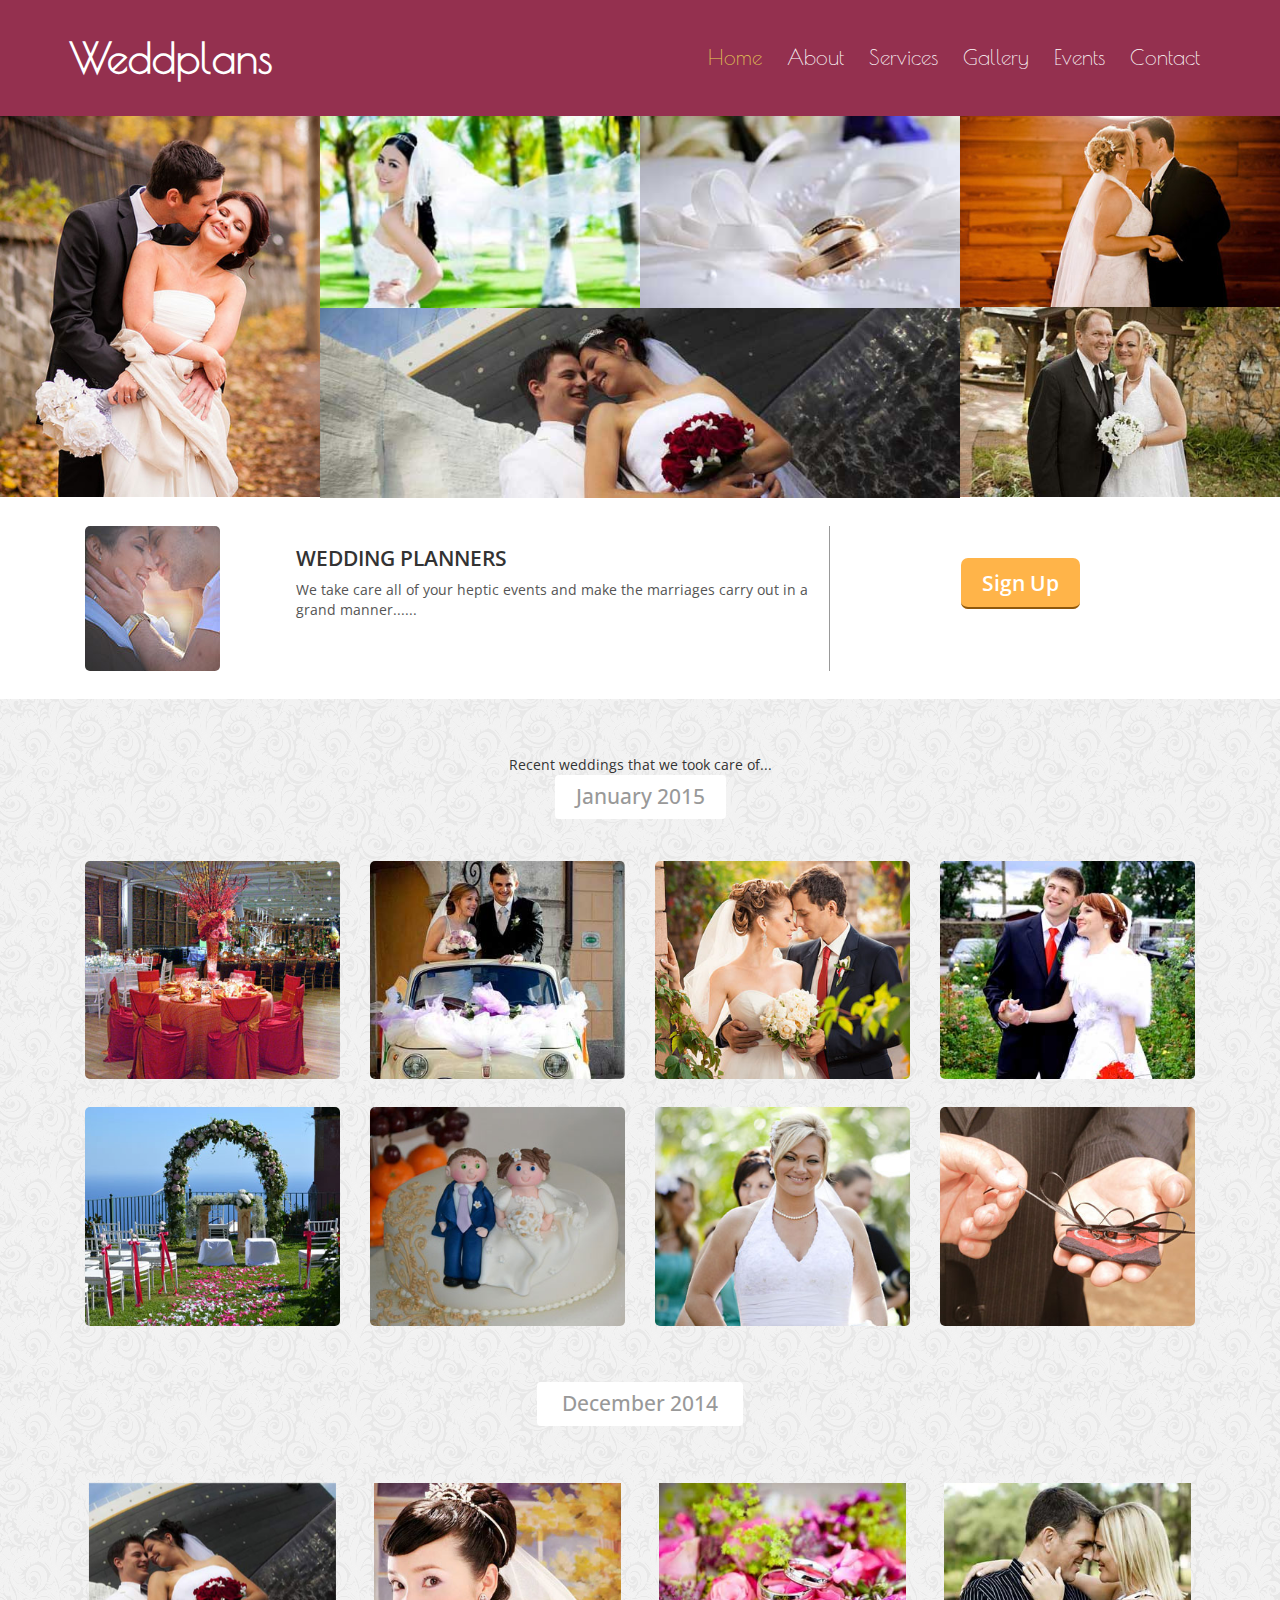
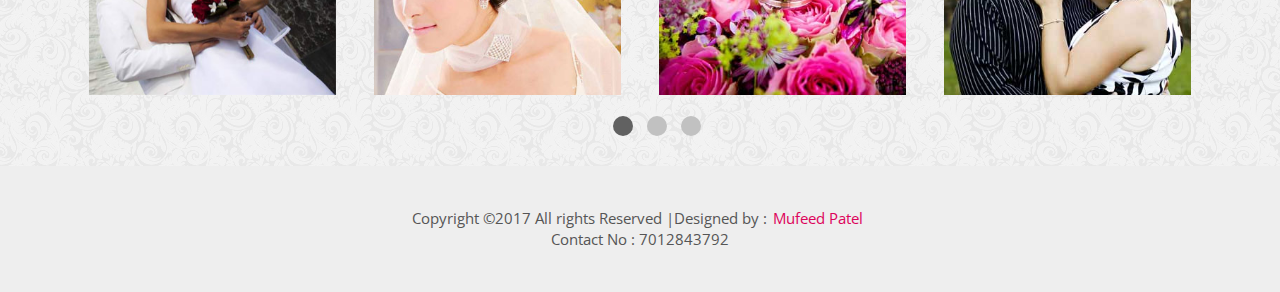
<file: index.html>
<!DOCTYPE HTML>
<html>
<head>
<title>Weddplans</title>
<link href="css/bootstrap.css" rel="stylesheet" type="text/css" media="all">
<link href="css/style.css" rel="stylesheet" type="text/css" media="all" />
<meta name="viewport" content="width=device-width, initial-scale=1">
<meta http-equiv="Content-Type" content="text/html; charset=utf-8" />
<meta name="keywords" content="Wed logistics" />
<script type="application/x-javascript"> addEventListener("load", function() { setTimeout(hideURLbar, 0); }, false); function hideURLbar(){ window.scrollTo(0,1); } </script>
<link href='http://fonts.googleapis.com/css?family=Poiret+One' rel='stylesheet' type='text/css'>
<link href='http://fonts.googleapis.com/css?family=Open+Sans:300italic,400italic,600italic,700italic,800italic,400,300,600,700,800' rel='stylesheet' type='text/css'>
<script src="js/jquery-1.11.1.min.js"></script>
 <!---- start-smoth-scrolling---->
<script type="text/javascript" src="js/move-top.js"></script>
<script type="text/javascript" src="js/easing.js"></script>
 <script type="text/javascript">
		jQuery(document).ready(function($) {
			$(".scroll").click(function(event){		
				event.preventDefault();
				$('html,body').animate({scrollTop:$(this.hash).offset().top},1200);
			});
		});
	</script>
<!---End-smoth-scrolling---->
<link rel="stylesheet" href="css/swipebox.css">
			<script src="js/jquery.swipebox.min.js"></script> 
			    <script type="text/javascript">
					jQuery(function($) {
						$(".swipebox").swipebox();
					});
				</script>


</head>
<body>
   <div class="header" id="home">
   	<div class="container">
   		<div class="header-top">
		<div class="logo">
   			<a href="index.html">Weddplans</a>
   		</div>
   		<div class="top-menu">
		<span class="menu"><img src="images/nav.png" alt=""/> </span>
<ul>
   	<li><a href="index.html" class="active">Home</a></li>
    <li><a href="about.html">About</a></li>
  	<li><a href="services.html">Services</a></li>
	<li><a href="gallery.html">Gallery</a></li>
   	<li><a href="Events.html">Events</a></li>
   	<li><a href="contact.html">Contact</a></li>
    </ul>
     <!-- script for menu -->
				
		 <script>
		 $("span.menu").click(function(){
		 $(".top-menu ul").slideToggle("slow" , function(){
		 });
		 });
		 </script>

					<!-- //script for menu -->

	</div>
	<div class="clearfix"></div>
</div>
   </div>
   	</div>
	<div class="gallery-section">
	  <div class="gallery-grids">
	  <div class="col-md-3 gallery-grid">
	  <img src="images/img1.jpg" class="img-responsive" alt="" />
	  </div>
	   <div class="col-md-6 gallery-grid1">
	   <div class="gallery">
	   <div class="gallery1">
	  <img src="images/img2.jpg" class="img-responsive" alt="" />
	  </div>
	   <div class="gallery2">
	  <img src="images/img3.jpg" class="img-responsive" alt="" />
	  </div>
	  <div class="clearfix"></div>
	  </div>
	   <img src="images/img5.jpg" class="img-responsive" alt="" />
	  </div>
	  <div class="col-md-3 gallery-grid2">
	  <div class="gallery3">
	  	   <img src="images/img4.jpg" class="img-responsive" alt="" />
	  </div>
	  <div class="gallery4">
	  	   <img src="images/img6.jpg" class="img-responsive" alt="" />
	  </div>
	    <div class="clearfix"></div>
	   </div>
	   <div class="clearfix"></div>
					</div>
					</div>
					<div class="content">
						<div class="sonjoe">
						<div class="container">
						<div class="col-md-8 sonjoe-grid">
						<div class="sonjoe1">
						<div class="son1">
						<img src="images/img7.jpg" class="img-responsive" alt="" />
						</div>
						<div class="son2">
						<h3>Wedding Planners </h3>
						<p>We take care all of your heptic events and make the marriages carry out in a grand manner......</p>
						</div>
						<div class="clearfix"></div>
						</div>
						</div>
						<div class="col-md-4 sonjoe-grid1">
						<a href="#">Sign Up</a>
						</div>
						</div>
						</div>
						<div class="pictures-section">
						<div class="container">
						<p>Recent weddings that we took care of...</p>						
						<h4>January 2015</h4>
						
						<div class="pictures-grids">
						<div class="pic-grid1">
						<div class="col-md-3 pic-grid">
<a href="images/img8.jpg" class="swipebox"><img src="images/img8.jpg" class="img-responsive" alt="" /></a>
						</div>
							<div class="col-md-3 pic-grid">
<a href="images/img9.jpg" class="swipebox"><img src="images/img9.jpg" class="img-responsive" alt="" /></a>
						</div>
							<div class="col-md-3 pic-grid">
<a href="images/img10.jpg" class="swipebox"><img src="images/img10.jpg" class="img-responsive" alt="" /></a>
						</div>
							<div class="col-md-3 pic-grid">
<a href="images/img11.jpg" class="swipebox"><img src="images/img11.jpg" class="img-responsive" alt="" /></a>
						</div>
						<div class="clearfix"></div>
						</div>
						<div class="pic-grid2">
						<div class="col-md-3 pic-grid">
<a href="images/img12.jpg" class="swipebox"><img src="images/img12.jpg" class="img-responsive" alt="" /></a>
						</div>
							<div class="col-md-3 pic-grid">
<a href="images/img13.jpg" class="swipebox"><img src="images/img13.jpg" class="img-responsive" alt="" /></a>
						</div>
							<div class="col-md-3 pic-grid">
<a href="images/img14.jpg" class="swipebox"><img src="images/img14.jpg" class="img-responsive" alt="" /></a>
						</div>
							<div class="col-md-3 pic-grid">
<a href="images/img15.jpg" class="swipebox"><img src="images/img15.jpg" class="img-responsive" alt="" /></a>
						</div>
						<div class="clearfix"></div>
						</div>
						<div class="clearfix"></div>
						</div>
						</div>
						</div>
						<div class="pict-section">
						<div class="container">
						<h4>December 2014</h4>
						<div class="screen-shots">
					<!--sreen-gallery-cursual-->
						<div class="sreen-gallery-cursual">
							<!-- start content_slider -->
						       <div id="owl-demo" class="owl-carousel">
					                <div class="item">
					                	<div class="item-grid">
					                		<div class="item-pic">
					                			<img src="images/img16.jpg" class="img-responsive" alt="" />
					                		</div>
					                	</div>
					                </div>
					                <div class="item">
					                	<div class="item-grid">
					                		<div class="item-pic">
					                			<img src="images/img17.jpg" class="img-responsive" alt="" />
                                               </div>
					                		</div>
					                </div>
					                 <div class="item">
					                	<div class="item-grid">
					                		<div class="item-pic">
					                			<img src="images/img18.jpg" class="img-responsive" alt="" />
                                               </div>
					                		</div>
					                	</div>
					               <div class="item">
					                	<div class="item-grid">
					                		<div class="item-pic">
					                		<img src="images/img19.jpg" class="img-responsive" alt="" />
                                               </div>
					                		</div>
					                	</div>
					                 <div class="item">
					                	<div class="item-grid">
					                		<div class="item-pic">
					                		<img src="images/img16.jpg" class="img-responsive" alt="" />
                                               </div>
					                		</div>
					                	</div>
					                 <div class="item">
					                	<div class="item-grid">
					                		<div class="item-pic">
					                			<img src="images/img17.jpg" class="img-responsive" alt="" />
                                               </div>
					                		</div>
					                	</div>
					               <div class="item">
					                	<div class="item-grid">
					                		<div class="item-pic">
					                			<img src="images/img18.jpg" class="img-responsive" alt="" />
                                               </div>
					                		</div>
					                	</div>
					                 <div class="item">
					                	<div class="item-grid">
					                		<div class="item-pic">
					                			<img src="images/img19.jpg" class="img-responsive" alt="" />
                                               </div>
					                		</div>
					                	</div>
										<div class="item">
					                	<div class="item-grid">
					                		<div class="item-pic">
					                			<img src="images/img16.jpg" class="img-responsive" alt="" />
					                		</div>
					                	</div>
					                </div>
					                <div class="item">
					                	<div class="item-grid">
					                		<div class="item-pic">
					                			<img src="images/img17.jpg" class="img-responsive" alt="" />
                                               </div>
					                		</div>
					                </div>
					                 <div class="item">
					                	<div class="item-grid">
					                		<div class="item-pic">
					                			<img src="images/img18.jpg" class="img-responsive" alt="" />
                                               </div>
					                		</div>
					                	</div>
					               <div class="item">
					                	<div class="item-grid">
					                		<div class="item-pic">
					                			<img src="images/img19.jpg" class="img-responsive" alt="" />
                                               </div>
					                		</div>
					                	</div>
					               </div>
				              </div>
						<!--//sreen-gallery-cursual-->
					</div>
				<!-- requried-jsfiles-for owl -->
							<link href="css/owl.carousel.css" rel="stylesheet">
							    <script src="js/owl.carousel.js"></script>
							        <script>
							    $(document).ready(function() {
							      $("#owl-demo").owlCarousel({
							        items :4,
							        lazyLoad : true,
							        autoPlay : true,
							        navigation : false,
							        navigationText :  false,
							        pagination : true,
							      });
							    });
							    </script>
							  <!-- //requried-jsfiles-for owl -->
							  </div>
			</div>
				<div class="footer-section">
					<div class="container">
						<div class="footer-top">
					<p> Copyright &copy;2017  All rights  Reserved |Designed by :<a href="https://www.facebook.com/mufeed360" target="target_blank">Mufeed Patel</a></p>
					<p>Contact No : 7012843792</p>
					</div>
					<script type="text/javascript">
						$(document).ready(function() {
							/*
							var defaults = {
					  			containerID: 'toTop', // fading element id
								containerHoverID: 'toTopHover', // fading element hover id
								scrollSpeed: 1200,
								easingType: 'linear' 
					 		};
							*/
							
							$().UItoTop({ easingType: 'easeOutQuart' });
							
						});
					</script>
				<a href="#" id="toTop" style="display: block;"> <span id="toTopHover" style="opacity: 1;"> </span></a>


					</div>
					</div>

						


   	
	</body>
</html>
</file>
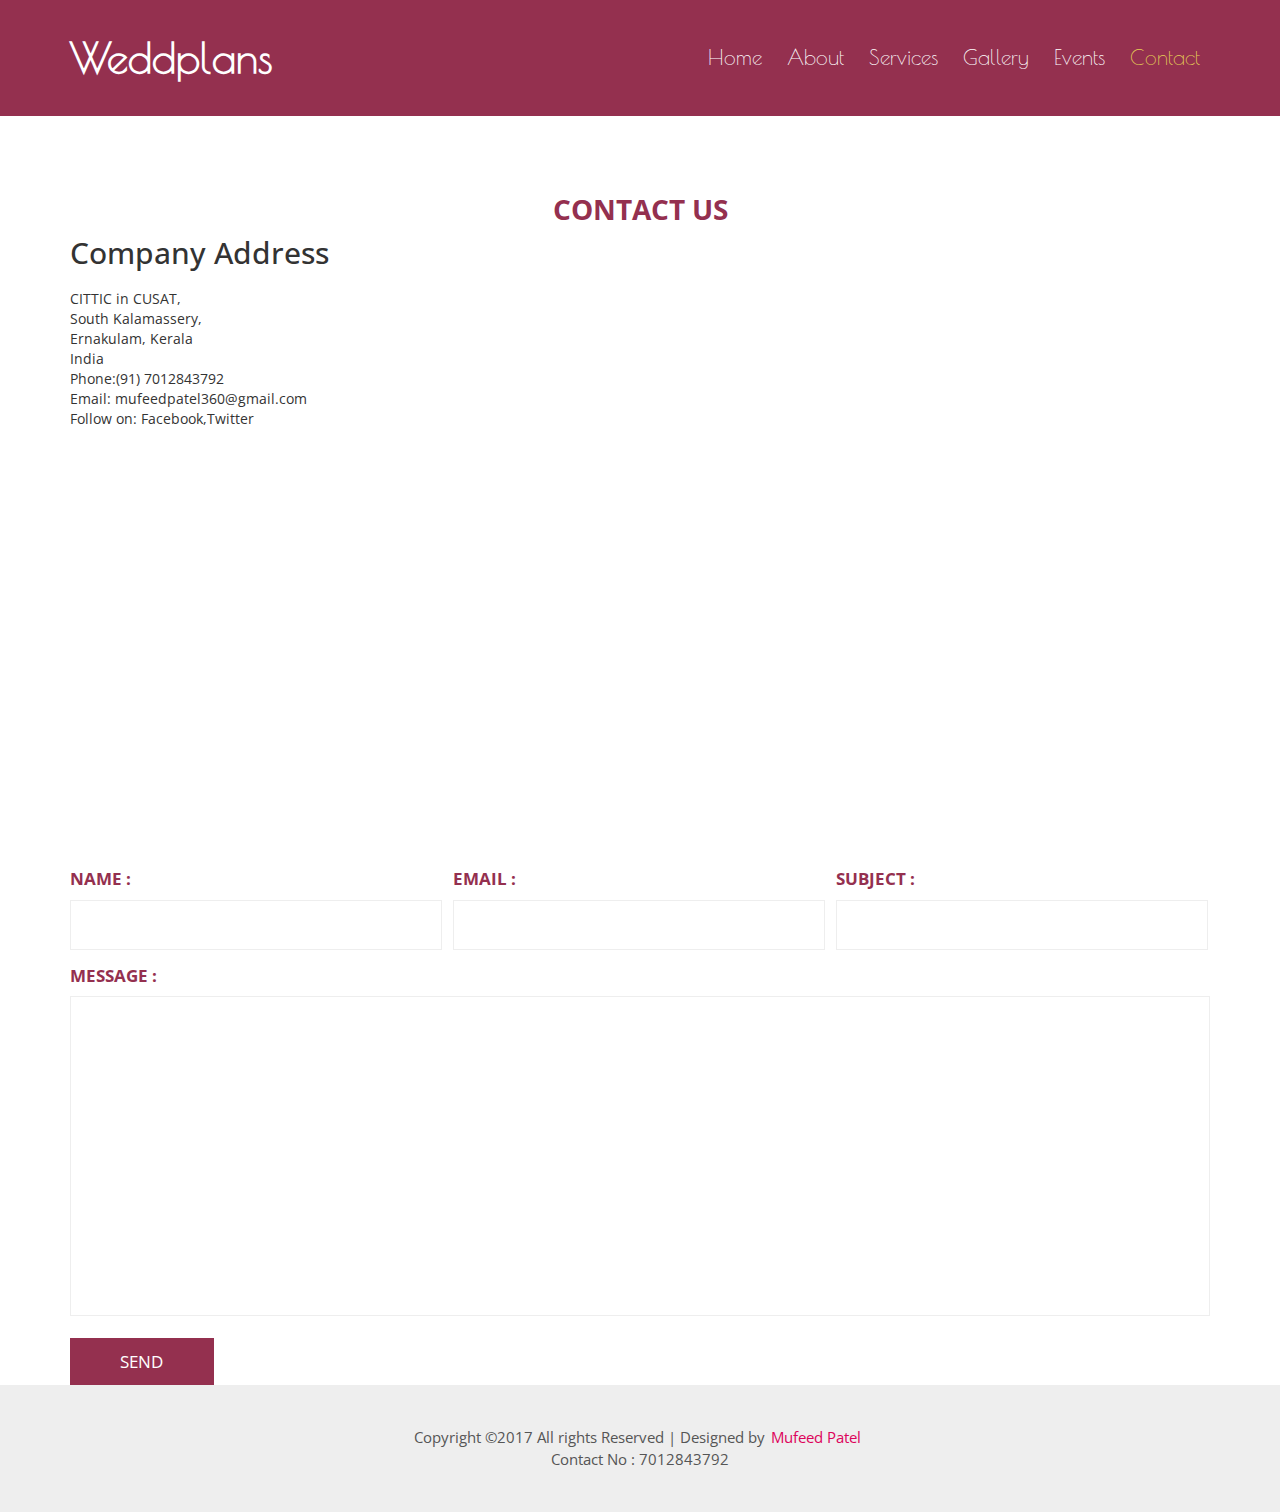
<file: contact.html>
<!DOCTYPE HTML>
<html>
<head>
<title>Weddplans</title>
<link href="css/bootstrap.css" rel="stylesheet" type="text/css" media="all">
<link href="css/style.css" rel="stylesheet" type="text/css" media="all" />
<meta name="viewport" content="width=device-width, initial-scale=1">
<meta http-equiv="Content-Type" content="text/html; charset=utf-8" />
<meta name="keywords" content="Wed logistics" />
<script type="application/x-javascript"> addEventListener("load", function() { setTimeout(hideURLbar, 0); }, false); function hideURLbar(){ window.scrollTo(0,1); } </script>
<link href='http://fonts.googleapis.com/css?family=Poiret+One' rel='stylesheet' type='text/css'>
<link href='http://fonts.googleapis.com/css?family=Open+Sans:300italic,400italic,600italic,700italic,800italic,400,300,600,700,800' rel='stylesheet' type='text/css'>
<script src="js/jquery-1.11.1.min.js"></script>
 <!---- start-smoth-scrolling---->
<script type="text/javascript" src="js/move-top.js"></script>
<script type="text/javascript" src="js/easing.js"></script>
 <script type="text/javascript">
		jQuery(document).ready(function($) {
			$(".scroll").click(function(event){		
				event.preventDefault();
				$('html,body').animate({scrollTop:$(this.hash).offset().top},1200);
			});
		});
	</script>
<!---End-smoth-scrolling---->
<link rel="stylesheet" href="css/swipebox.css">
			<script src="js/jquery.swipebox.min.js"></script> 
			    <script type="text/javascript">
					jQuery(function($) {
						$(".swipebox").swipebox();
					});
				</script>


</head>
<body>
   <div class="header" id="home">
   	<div class="container">
   		<div class="header-top">
		<div class="logo">
   			<a href="index.html">Weddplans</a>
   		</div>
   		<div class="top-menu">
		<span class="menu"><img src="images/nav.png" alt=""/> </span>
<ul>
   	<li><a href="index.html" >Home</a></li>
    <li><a href="about.html">About</a></li>
  	<li><a href="services.html">Services</a></li>
	<li><a href="gallery.html">Gallery</a></li>
   	<li><a href="Events.html">Events</a></li>
   	<li><a href="contact.html"class="active">Contact</a></li>
    </ul>
     <!-- script for menu -->
				
		 <script>
		 $("span.menu").click(function(){
		 $(".top-menu ul").slideToggle("slow" , function(){
		 });
		 });
		 </script>

					<!-- //script for menu -->


	</div>
	<div class="clearfix"></div>
</div>
   </div>
   	</div>
	<div class="main">
		<div class="container">
			<div class="contact">
					<div class="contact-head text-center">
						<h3>Contact us</h3>
					</div>		
						<div class="company_address">
				     	<h2 class="style">Company Address </h2><br/>
				     	
						<p>CITTIC in CUSAT,</p>
						<p>South Kalamassery,</p>						
						<p>Ernakulam, Kerala</p>
						<p>India</p>
				   		<p>Phone:(91) 7012843792</p>
				 	 	<p>Email: <span>mufeedpatel360@gmail.com</span></p>
				   		<p>Follow on: <span>Facebook</span>,<span>Twitter</span></p>
				   </div>
				   <div class="clear"></div>
				</div>	
					<!----- contact-grids ----->		
				<div class="contact-grids">
						<div class="contact-map">
							<iframe src="https://www.google.com/maps/embed/v1/place?q=place_id:ChIJoV-KIzgMCDsRUENgqzBX0Uk&key= AIzaSyBtyB4wF9mQdDsK_n89zP3ytX0eAhPU-0o "> </iframe>
						</div>
  </iframe>
						</div>						<!----- contact-form ------>
						<div class="contact-form">
							<form>
								<div class="contact-form-row">
									<div>
										<span>Name :</span>
										<input type="text" class="text" value="" onfocus="this.value = '';" onblur="if (this.value == '') {this.value = '';}">
									</div>
									<div>
										<span>Email :</span>
										<input type="text" class="text" value="" onfocus="this.value = '';" onblur="if (this.value == '') {this.value = '';}">
									</div>
									<div>
										<span>Subject :</span>
										<input type="text" class="text" value="" onfocus="this.value = '';" onblur="if (this.value == '') {this.value = '';}">
									</div>
									<div class="clearfix"> </div>
								</div>
								<div class="clearfix"> </div>
								<div class="contact-form-row2">
									<span>Message :</span>
									<textarea> </textarea>
								</div>
								<input type="submit" value="send">
							</form>
						</div>
						<!----- contact-form ------>
					</div>
					<!----- contact-grids ----->
			</div>	
		</div>
	</div>

			
				<div class="footer-section">
					<div class="container">
						<div class="footer-top">
					<p> Copyright &copy;2017  All rights  Reserved | Designed by<a href="https://www.facebook.com/mufeed360" target="target_blank">Mufeed Patel</a></p>
					<p>Contact No : 7012843792</p>
					</div>
					 <script type="text/javascript">
						$(document).ready(function() {
							/*
							var defaults = {
					  			containerID: 'toTop', // fading element id
								containerHoverID: 'toTopHover', // fading element hover id
								scrollSpeed: 1200,
								easingType: 'linear' 
					 		};
							*/
							
							$().UItoTop({ easingType: 'easeOutQuart' });
							
						});
					</script>
				<a class="scroll" href="#home" id="toTop" style="display: block;"> <span id="toTopHover" style="opacity: 1;"> </span></a>




					</div>
					</div>

						


   	
	</body>
</html>
</file>
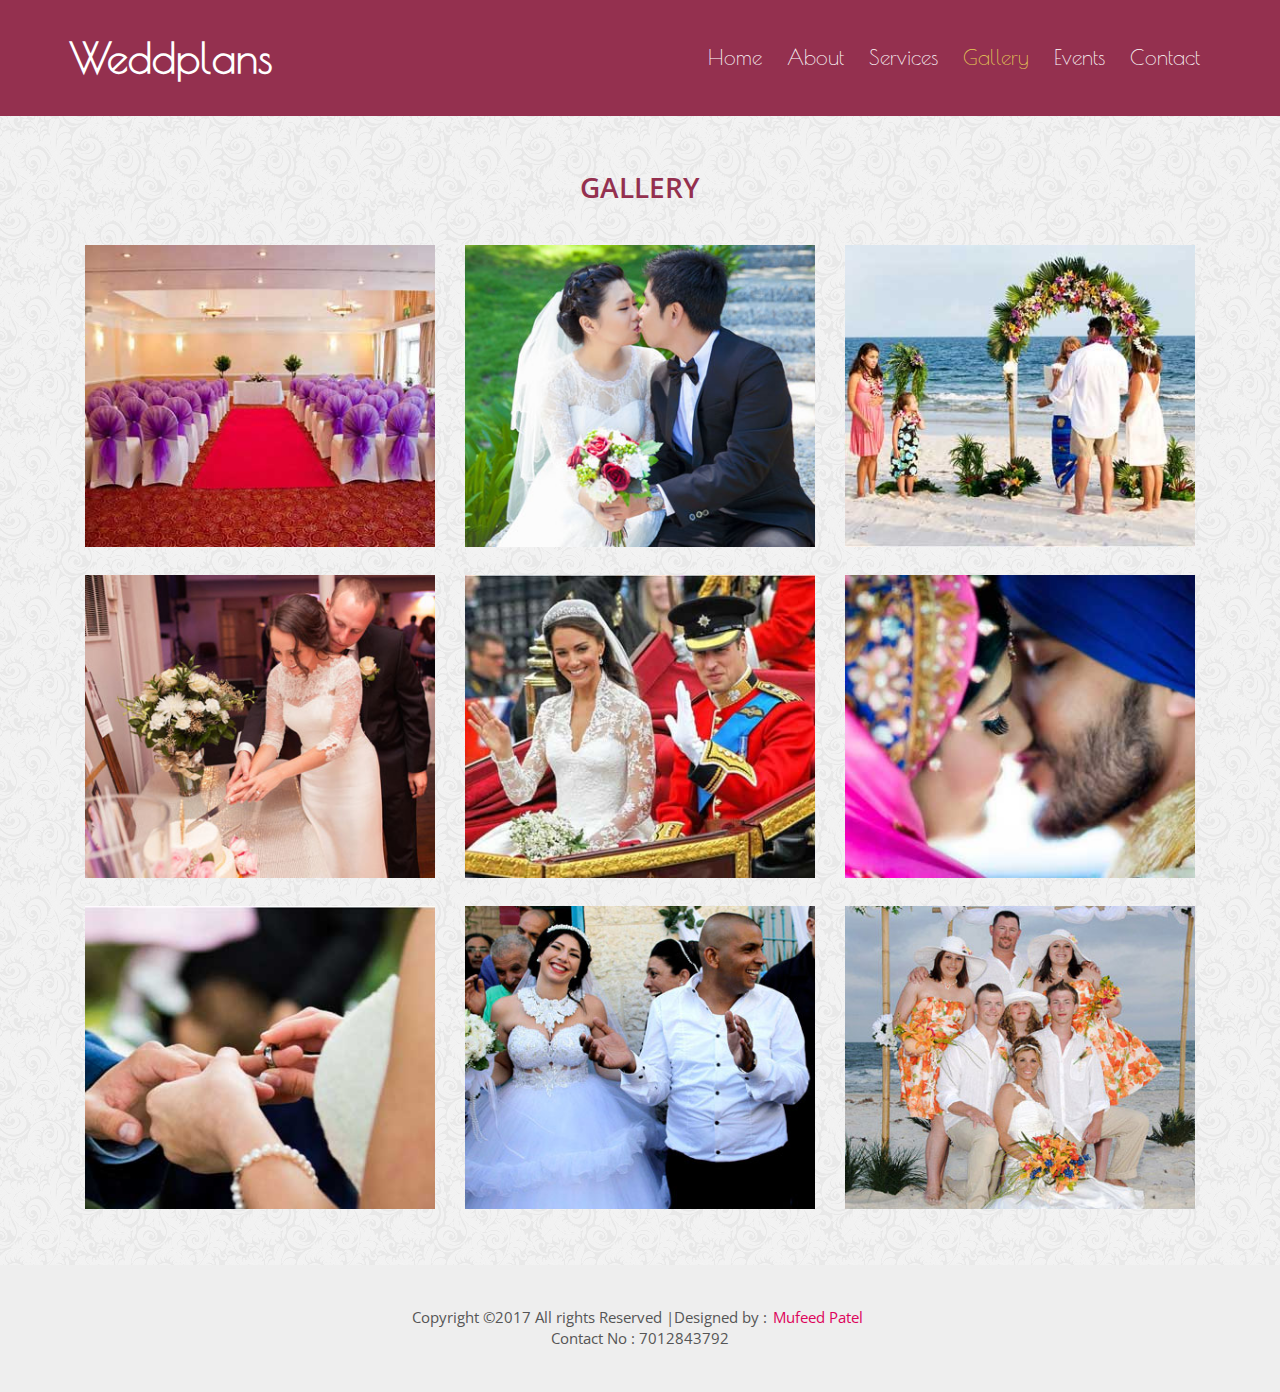
<file: gallery.html>
<!DOCTYPE HTML>
<html>
<head>
<title>Weddplans</title>
<link href="css/bootstrap.css" rel="stylesheet" type="text/css" media="all">
<link href="css/style.css" rel="stylesheet" type="text/css" media="all" />
<meta name="viewport" content="width=device-width, initial-scale=1">
<meta http-equiv="Content-Type" content="text/html; charset=utf-8" />
<meta name="keywords" content="Wed logistics" />
<script type="application/x-javascript"> addEventListener("load", function() { setTimeout(hideURLbar, 0); }, false); function hideURLbar(){ window.scrollTo(0,1); } </script>
<link href='http://fonts.googleapis.com/css?family=Poiret+One' rel='stylesheet' type='text/css'>
<link href='http://fonts.googleapis.com/css?family=Open+Sans:300italic,400italic,600italic,700italic,800italic,400,300,600,700,800' rel='stylesheet' type='text/css'>
<script src="js/jquery-1.11.1.min.js"></script>
 <!---- start-smoth-scrolling---->
<script type="text/javascript" src="js/move-top.js"></script>
<script type="text/javascript" src="js/easing.js"></script>
 <script type="text/javascript">
		jQuery(document).ready(function($) {
			$(".scroll").click(function(event){		
				event.preventDefault();
				$('html,body').animate({scrollTop:$(this.hash).offset().top},1200);
			});
		});
	</script>
<!---End-smoth-scrolling---->
<link rel="stylesheet" href="css/swipebox.css">
			<script src="js/jquery.swipebox.min.js"></script> 
			    <script type="text/javascript">
					jQuery(function($) {
						$(".swipebox").swipebox();
					});
				</script>


</head>
<body>
   <div class="header" id="home">
   	<div class="container">
   		<div class="header-top">
		<div class="logo">
   			<a href="index.html">Weddplans</a>
   		</div>
   		<div class="top-menu">
		<span class="menu"><img src="images/nav.png" alt=""/> </span>
<ul>
   	<li><a href="index.html" >Home</a></li>
    <li><a href="about.html">About</a></li>
  	<li><a href="services.html">Services</a></li>
	<li><a href="gallery.html"class="active">Gallery</a></li>
   	<li><a href="Events.html">Events</a></li>
   	<li><a href="contact.html">Contact</a></li>
    </ul>
     <!-- script for menu -->
				
		 <script>
		 $("span.menu").click(function(){
		 $(".top-menu ul").slideToggle("slow" , function(){
		 });
		 });
		 </script>

					<!-- //script for menu -->

	</div>
	<div class="clearfix"></div>
</div>
   </div>
   	</div>
	<div class="content">
		<div class="portfolio-section">
			<div class="container">
				<h3>gallery</h3>
				<div class="port-grids">
				<div class="port1">
				<div class="col-md-4 port-grid">
<a href="images/p19.jpg" class="swipebox"><img src="images/p19.jpg" class="img-responsive" alt="" /></a>
					</div>
				<div class="col-md-4 port-grid">
<a href="images/p11.jpg" class="swipebox"><img src="images/p11.jpg" class="img-responsive" alt="" /></a>
						
				</div>
				<div class="col-md-4 port-grid">
<a href="images/p12.jpg" class="swipebox"><img src="images/p12.jpg" class="img-responsive" alt="" /></a>
						
				</div>
				<div class="clearfix"></div>
				</div>
				<div class="port2">
				<div class="col-md-4 port-grid">
<a href="images/p13.jpg" class="swipebox"><img src="images/p13.jpg" class="img-responsive" alt="" /></a>
						
				</div>
				<div class="col-md-4 port-grid">
<a href="images/p14.jpg" class="swipebox"><img src="images/p14.jpg" class="img-responsive" alt="" /></a>
						
				</div>
				<div class="col-md-4 port-grid">
<a href="images/p15.jpg" class="swipebox"><img src="images/p15.jpg" class="img-responsive" alt="" /></a>
					
				</div>
				<div class="clearfix"></div>
				</div>
				<div class="port3">
				<div class="col-md-4 port-grid">
<a href="images/p16.jpg" class="swipebox"><img src="images/p16.jpg" class="img-responsive" alt="" /></a>					
					
				</div>
				<div class="col-md-4 port-grid">
<a href="images/p17.jpg" class="swipebox"><img src="images/p17.jpg" class="img-responsive" alt="" /></a>						
					
				</div>
				<div class="col-md-4 port-grid">
<a href="images/p18.jpg" class="swipebox"><img src="images/p18.jpg" class="img-responsive" alt="" /></a>						
					</div>
				<div class="clearfix"></div>
				</div>
				<div class="clearfix"></div>
				</div>
			</div>
			</div>
	</div>
			<div class="footer-section">
					<div class="container">
						<div class="footer-top">
					<p> Copyright &copy;2017  All rights  Reserved |Designed by :<a href="https://www.facebook.com/mufeed360" target="target_blank">Mufeed Patel</a></p>
					<p>Contact No : 7012843792</p>
					</div>
					<script type="text/javascript">
						$(document).ready(function() {
							/*
							var defaults = {
					  			containerID: 'toTop', // fading element id
								containerHoverID: 'toTopHover', // fading element hover id
								scrollSpeed: 1200,
								easingType: 'linear' 
					 		};
							*/
							
							$().UItoTop({ easingType: 'easeOutQuart' });
							
						});
					</script>
				<a href="#" id="toTop" style="display: block;"> <span id="toTopHover" style="opacity: 1;"> </span></a>


					</div>
					</div>

						


   	
	</body>
</html>
</file>
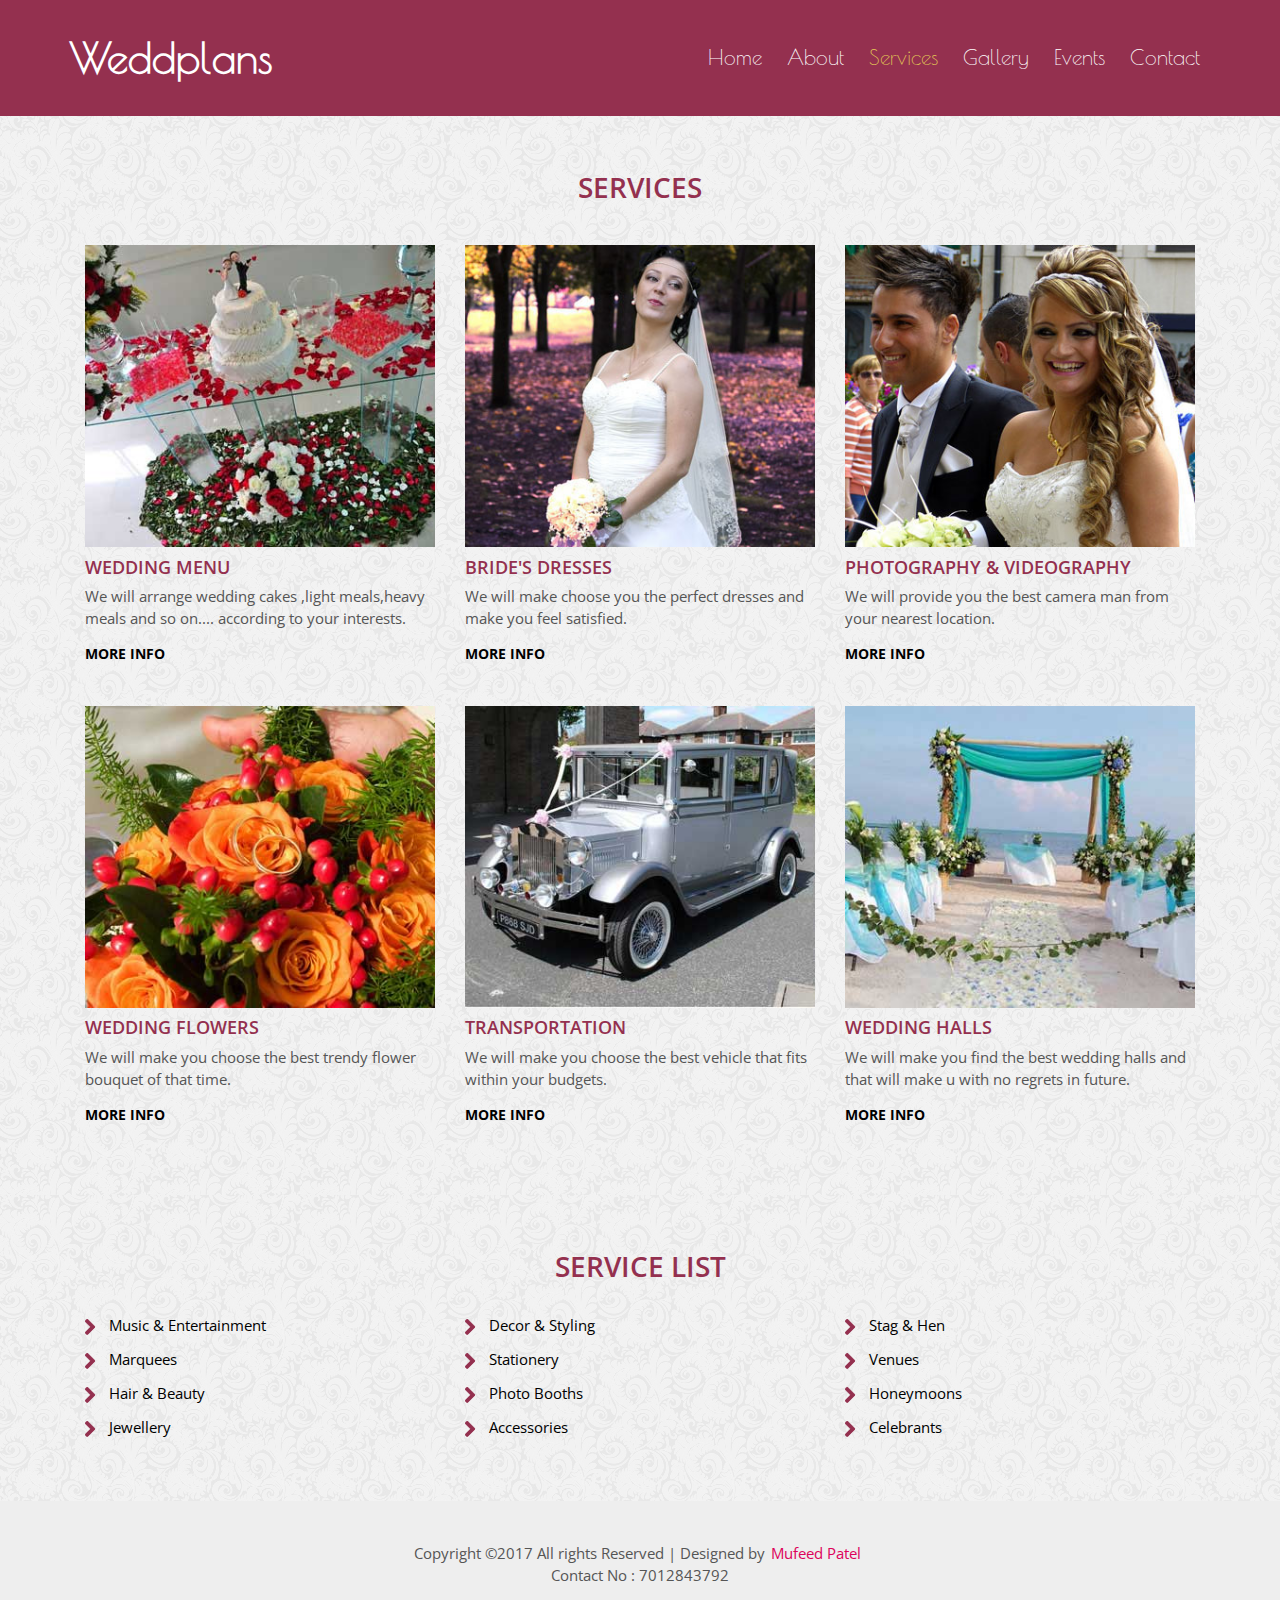
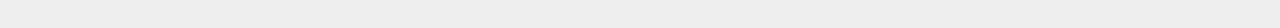
<file: services.html>
<!DOCTYPE HTML>
<html>
<head>
<title>Weddplans</title>
<link href="css/bootstrap.css" rel="stylesheet" type="text/css" media="all">
<link href="css/style.css" rel="stylesheet" type="text/css" media="all" />
<meta name="viewport" content="width=device-width, initial-scale=1">
<meta http-equiv="Content-Type" content="text/html; charset=utf-8" />
<meta name="keywords" content="Wed logistics" />
<script type="application/x-javascript"> addEventListener("load", function() { setTimeout(hideURLbar, 0); }, false); function hideURLbar(){ window.scrollTo(0,1); } </script>
<link href='http://fonts.googleapis.com/css?family=Poiret+One' rel='stylesheet' type='text/css'>
<link href='http://fonts.googleapis.com/css?family=Open+Sans:300italic,400italic,600italic,700italic,800italic,400,300,600,700,800' rel='stylesheet' type='text/css'>
<script src="js/jquery-1.11.1.min.js"></script>
 <!---- start-smoth-scrolling---->
<script type="text/javascript" src="js/move-top.js"></script>
<script type="text/javascript" src="js/easing.js"></script>
 <script type="text/javascript">
		jQuery(document).ready(function($) {
			$(".scroll").click(function(event){		
				event.preventDefault();
				$('html,body').animate({scrollTop:$(this.hash).offset().top},1200);
			});
		});
	</script>
<!---End-smoth-scrolling---->
<link rel="stylesheet" href="css/swipebox.css">
			<script src="js/jquery.swipebox.min.js"></script> 
			    <script type="text/javascript">
					jQuery(function($) {
						$(".swipebox").swipebox();
					});
				</script>


</head>
<body>
   <div class="header" id="home">
   	<div class="container">
   		<div class="header-top">
		<div class="logo">
   			<a href="index.html">Weddplans</a>
   		</div>
   		<div class="top-menu">
		<span class="menu"><img src="images/nav.png" alt=""/> </span>
<ul>
   	<li><a href="index.html" >Home</a></li>
    <li><a href="about.html">About</a></li>
  	<li><a href="services.html"class="active">Services</a></li>
	<li><a href="gallery.html">Gallery</a></li>
   	<li><a href="Events.html">Events</a></li>
   	<li><a href="contact.html">Contact</a></li>
    </ul>
     <!-- script for menu -->
				
		 <script>
		 $("span.menu").click(function(){
		 $(".top-menu ul").slideToggle("slow" , function(){
		 });
		 });
		 </script>

					<!-- //script for menu -->

	</div>
	<div class="clearfix"></div>
</div>
   </div>
   	</div>
	
					<div class="content">
						<div class="services-section">
						<div class="container">
						<h3>services</h3>
						<div class="service-grids">
						<div class="service1">
						<div class="col-md-4 service-grid">
						 <img src="images/p6.jpg" class="img-responsive" alt="" />
						 <h5>Wedding Menu</h5>
					<p>We will arrange wedding cakes ,light meals,heavy meals and so on.... according to your interests. </p>
						<a href="single.html" class="button"> more info</a>
						</div>
						<div class="col-md-4 service-grid">
						<img src="images/p5.jpg" class="img-responsive" alt="" />
						<h5>Bride's Dresses</h5>
					<p>We will make choose you the perfect dresses and make you feel satisfied.</p>
						<a href="single.html" class="button"> more info</a>
						</div>
						<div class="col-md-4 service-grid">
						<img src="images/p7.jpg" class="img-responsive" alt="" />
						<h5>Photography & Videography</h5>
					<p>We will provide you the best camera man from your nearest location.</p>
						<a href="single.html" class="button"> more info</a>
						</div>
						<div class="clearfix"></div>
						</div>
						<div class="service2">
						<div class="col-md-4 service-grid">
						<img src="images/p8.jpg" class="img-responsive" alt="" />
						 <h5>Wedding flowers</h5>
					<p>We will make you choose the best trendy flower bouquet of that time.</p>
						<a href="single.html" class="button"> more info</a>
						</div>
						<div class="col-md-4 service-grid">
						<img src="images/p9.jpg" class="img-responsive" alt="" />
						<h5>Transportation</h5>
					<p>We will make you choose the best vehicle that fits within your budgets.</p>
						<a href="single.html" class="button"> more info</a>
						</div>
						<div class="col-md-4 service-grid">
						<img src="images/p10.jpg" class="img-responsive" alt="" />
						<h5>Wedding Halls</h5>
					<p>We will make you find the best wedding halls and that will make u with no regrets in future.</p>
						<a href="single.html" class="button"> more info</a>
						</div>
						<div class="clearfix"></div>
						</div>
						<div class="clearfix"></div>
						</div>
						</div>
						</div>
						<div class="service-list">
						<div class="container">
						<h4>service list</h4>
						<div class="service-grids">
						<div class="col-md-4 ser-list">
						<ul>
						<li>Music & Entertainment</li>
						<li>Marquees</li>
						<li>Hair & Beauty</li>
						<li>Jewellery</li>
						</ul>
						</div>
						<div class="col-md-4 ser-list">
						<ul>
						<li>Decor & Styling</li>
						<li>Stationery</li>
						<li>Photo Booths</li>
						<li>Accessories</li>

						</ul>
						</div>
						<div class="col-md-4 ser-list">
						<ul>
						<li>Stag & Hen</li>
						<li>Venues</li>
						<li>Honeymoons</li>
						<li>Celebrants</li>

						</ul>
						</div>
						<div class="clearfix"></div>
						</div>
						</div>
						</div>
				
				<div class="footer-section">
					<div class="container">
						<div class="footer-top">
					<p> Copyright &copy;2017  All rights  Reserved | Designed by<a href=" https://www.facebook.com/mufeed360" target="target_blank">Mufeed Patel</a></p>
					<p>Contact No : 7012843792</p>
					</div>
					<script type="text/javascript">
						$(document).ready(function() {
							/*
							var defaults = {
					  			containerID: 'toTop', // fading element id
								containerHoverID: 'toTopHover', // fading element hover id
								scrollSpeed: 1200,
								easingType: 'linear' 
					 		};
							*/
							
							$().UItoTop({ easingType: 'easeOutQuart' });
							
						});
					</script>
				<a href="#" id="toTop" style="display: block;"> <span id="toTopHover" style="opacity: 1;"> </span></a>


					</div>
					</div>

						


   	
	</body>
</html>
</file>
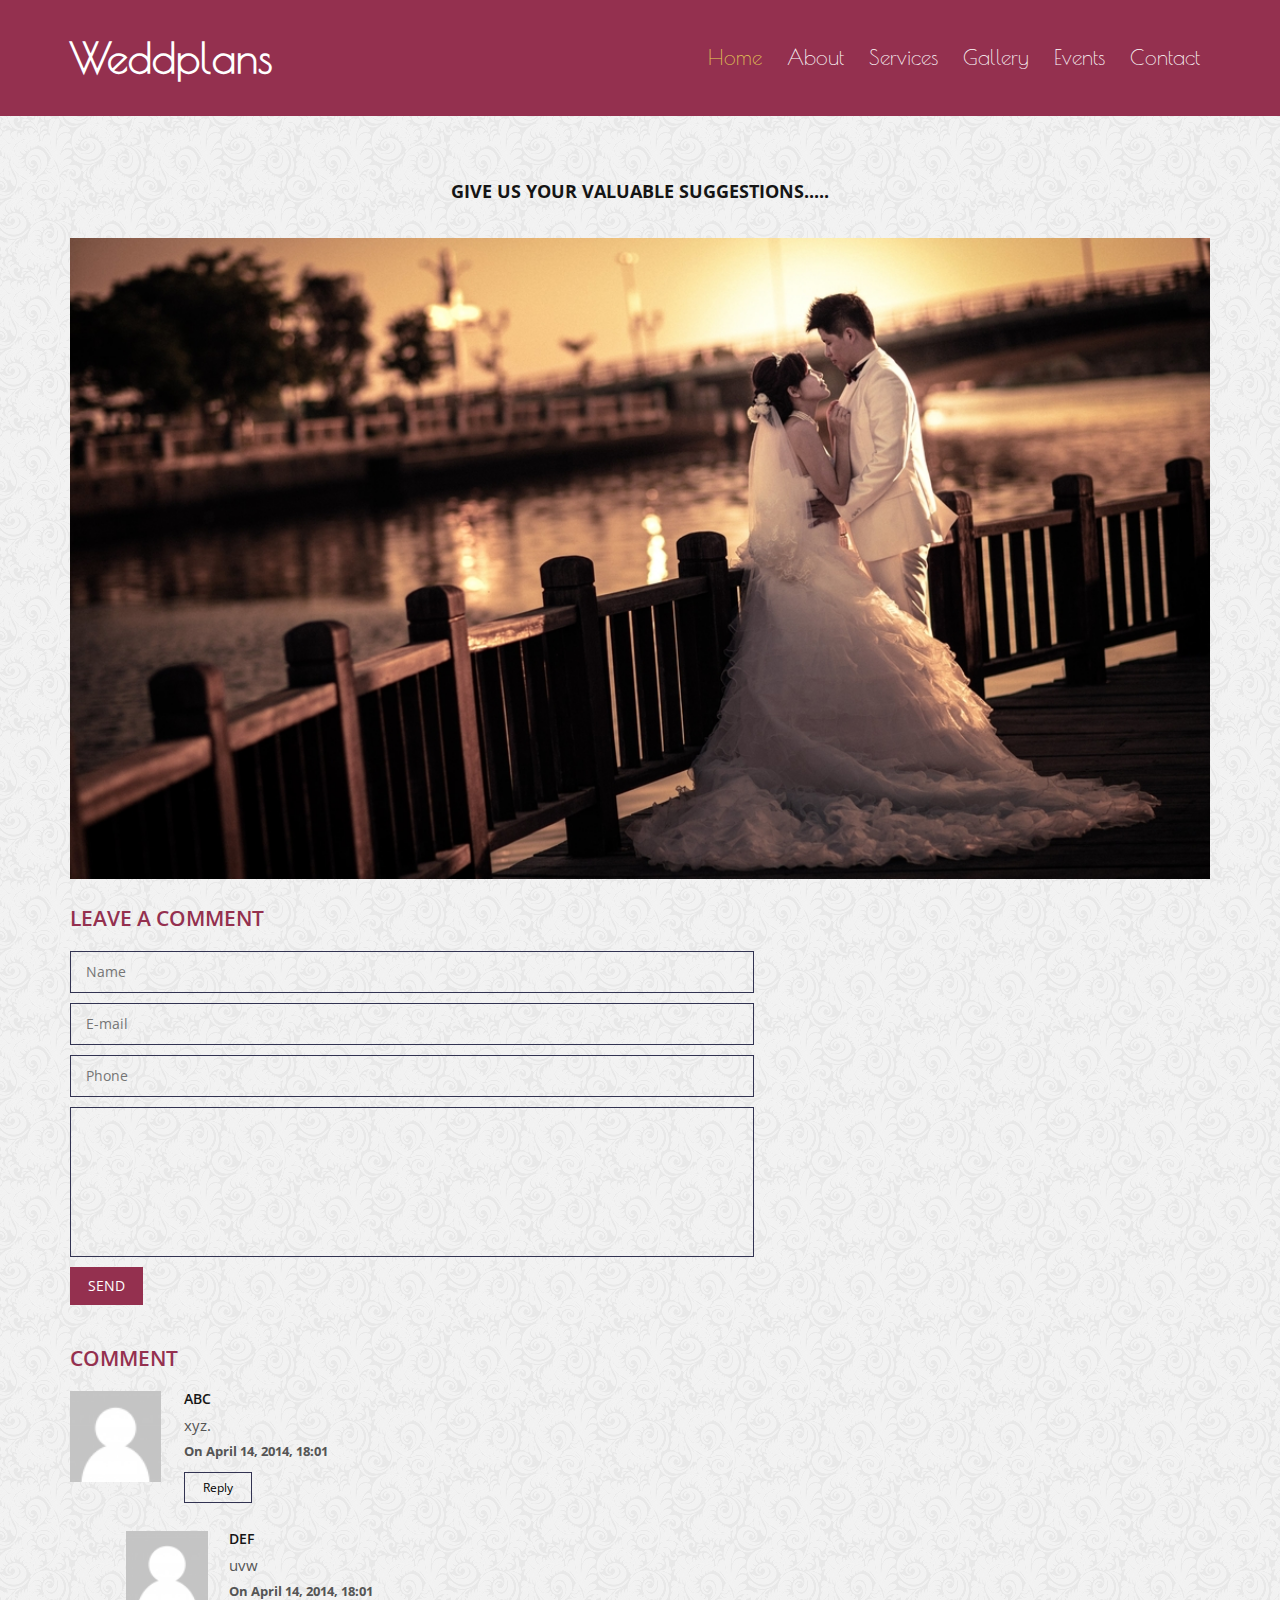
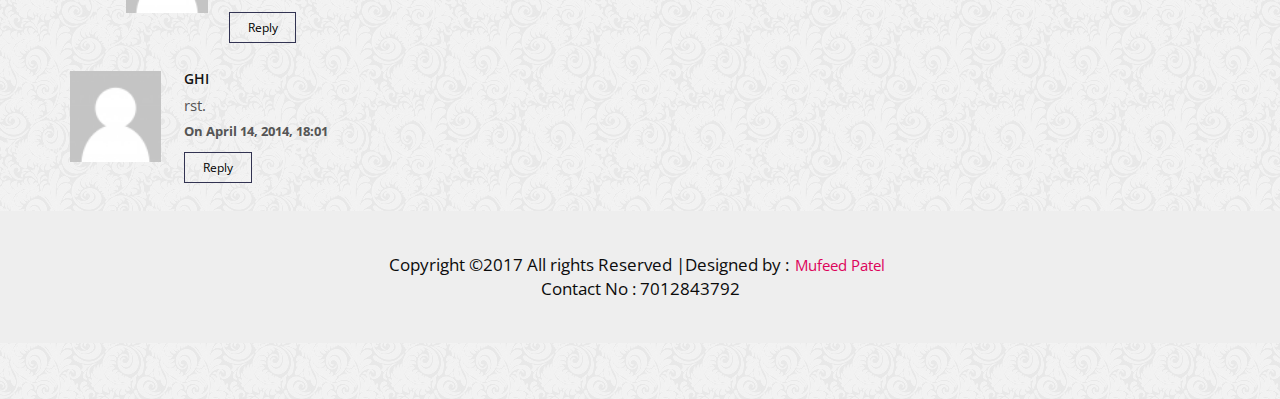
<file: single.html>
<!DOCTYPE HTML>
<html>
<head>
<title>Weddplans</title>
<link href="css/bootstrap.css" rel="stylesheet" type="text/css" media="all">
<link href="css/style.css" rel="stylesheet" type="text/css" media="all" />
<meta name="viewport" content="width=device-width, initial-scale=1">
<meta http-equiv="Content-Type" content="text/html; charset=utf-8" />
<meta name="keywords" content="Wed logistics" />
<script type="application/x-javascript"> addEventListener("load", function() { setTimeout(hideURLbar, 0); }, false); function hideURLbar(){ window.scrollTo(0,1); } </script>
<link href='http://fonts.googleapis.com/css?family=Poiret+One' rel='stylesheet' type='text/css'>
<link href='http://fonts.googleapis.com/css?family=Open+Sans:300italic,400italic,600italic,700italic,800italic,400,300,600,700,800' rel='stylesheet' type='text/css'>
<script src="js/jquery-1.11.1.min.js"></script>
 <!---- start-smoth-scrolling---->
<script type="text/javascript" src="js/move-top.js"></script>
<script type="text/javascript" src="js/easing.js"></script>
 <script type="text/javascript">
		jQuery(document).ready(function($) {
			$(".scroll").click(function(event){		
				event.preventDefault();
				$('html,body').animate({scrollTop:$(this.hash).offset().top},1200);
			});
		});
	</script>
<!---End-smoth-scrolling---->
<link rel="stylesheet" href="css/swipebox.css">
			<script src="js/jquery.swipebox.min.js"></script> 
			    <script type="text/javascript">
					jQuery(function($) {
						$(".swipebox").swipebox();
					});
				</script>


</head>
<body>
   <div class="header" id="home">
   	<div class="container">
   		<div class="header-top">
		<div class="logo">
   			<a href="index.html">Weddplans</a>
   		</div>
   		<div class="top-menu">
		<span class="menu"><img src="images/nav.png" alt=""/> </span>
<ul>
   	<li><a href="index.html" class="active">Home</a></li>
    <li><a href="about.html">About</a></li>
  	<li><a href="services.html">Services</a></li>
	<li><a href="gallery.html">Gallery</a></li>
   	<li><a href="Events.html">Events</a></li>
   	<li><a href="contact.html">Contact</a></li>
    </ul>
     <!-- script for menu -->
				
		 <script>
		 $("span.menu").click(function(){
		 $(".top-menu ul").slideToggle("slow" , function(){
		 });
		 });
		 </script>

					<!-- //script for menu -->

	</div>
	<div class="clearfix"></div>
</div>
   </div>
   	</div>
<div class="single">
	 <div class="container">
		 <h2>Give Us Your Valuable Suggestions.....</h2>
		  <div class="single-section">
			 <div class="single-pic">
			 <img src="images/p25.jpg" alt=""/>
			 
			 </div>
			 		  <div class="content-form">
				<h3>Leave a comment</h3>
				<form>
				<input type="text" placeholder="Name" required/>
				<input type="text" placeholder="E-mail" required/>
				<input type="text" placeholder="Phone" required/>
				<textarea placeholder="Message"> </textarea>
				<input type="submit" value="SEND"/>
				</form>
		 </div>
		 <div class="comments">
			 <h3>Comment</h3>
			 <div class="comt">
			 <div class="comment-img">
			 <img src="images/co.png">
			</div>
			 <div class="comment-info">
				 <h4>ABC</h4>
				 <p>xyz.</p>
				 <h5>On April 14, 2014, 18:01</h5>
				 <a href="#">Reply</a>
			 </div>
			 <div class="clearfix"></div>
		</div>
		 <div class="comt1">
			 <div class="comment-img">
			 <img src="images/co.png">
			</div>
			 <div class="comment-info">
				 <h4>DEF</h4>
				 <p>uvw</p>
				 <h5>On April 14, 2014, 18:01</h5>
				 <a href="#">Reply</a>
			 </div>
			 <div class="clearfix"></div>
		</div>
		<div class="comt">
			 <div class="comment-img">
			 <img src="images/co.png">
			 </div>
			 <div class="comment-info">
				 <h4>GHI</h4>
				 <p>rst.</p>
				 <h5>On April 14, 2014, 18:01</h5>
				 <a href="#">Reply</a>
			 </div>
			  <div class="clearfix"></div>
			 </div>
			 <div class="clearfix"> </div>
		 </div>
	 </div>
</div>
			<div class="footer-section">
					<div class="container">
						<div class="footer-top">
						<p> Copyright &copy;2017  All rights  Reserved |Designed by :<a href="https://www.facebook.com/mufeed360" target="target_blank">Mufeed Patel</a></p>
						<p>Contact No : 7012843792</p>
						</div>
					<script type="text/javascript">
						$(document).ready(function() {
							/*
							var defaults = {
					  			containerID: 'toTop', // fading element id
								containerHoverID: 'toTopHover', // fading element hover id
								scrollSpeed: 1200,
								easingType: 'linear' 
					 		};
							*/
							
							$().UItoTop({ easingType: 'easeOutQuart' });
							
						});
					</script>
		<a href="#" id="toTop" style="display: block;"> <span id="toTopHover" style="opacity: 1;"> </span></a>
				</div>
			</div>
	</body>
</html>
</file>
<file: css/style.css>
/*--
Author: W3layouts
Author URL: http://w3layouts.com
License: Creative Commons Attribution 3.0 Unported
License URL: http://creativecommons.org/licenses/by/3.0/
--*/
body a{
    transition:0.5s all;
	-webkit-transition:0.5s all;
	-moz-transition:0.5s all;
	-o-transition:0.5s all;
	-ms-transition:0.5s all;
}
input[type="button"]{
	transition:0.5s all;
	-webkit-transition:0.5s all;
	-moz-transition:0.5s all;
	-o-transition:0.5s all;
	-ms-transition:0.5s all;
}

h1,h2,h3,h4,h5,h6{
	padding:0 0;
	margin:0 0;
}
p{
	padding:0 0;
	margin:0 0;
}
ul{
	padding:0 0;
	margin:0 0;	
}
body{
	padding:0 0;
	margin:0 0; 
	font-family: 'Open Sans', sans-serif;
  
}
.header {
  background: #94304f;
    padding: 1em 0;
}
.header-top{
padding: 1em 0;
}
.logo {
  float: left;
}
.logo a {
  font-size: 3em;
  text-transform: capitalize;
  color: #fff;
  text-decoration: none;
    font-weight: 600;
	 font-family: 'Poiret One', cursive;
}
span.menu {
  display: none;
}
.top-menu {
  float: right;
  padding-top: 1em;
}
.top-menu ul li {
  display:inline-table;
}
.top-menu ul li a {
  font-size: 1.5em;
  margin: 0 0.5em;
  text-decoration: none;
  color: #fff;
   font-family: 'Poiret One', cursive;
}
.top-menu ul li a:hover {
  color: #E5CE56;
}
.top-menu ul li a.active {
  color: #E5CE56;
}
.gallery-grid {
  padding: 0;
}
.gallery1 {
  float: left;
  width: 50%;
}
.gallery2 {
  float: left;
  width: 50%;
}
.gallery-grid1 {
  padding: 0;
}
.gallery img {
  width: 100%;
}
.gallery-grid2 {
  padding: 0;
}
.gallery-grid1 img {
  width: 100%;
}
.gallery-grid img {
  width: 100%;
}
.gallery-grid2 img {
  width: 100%;
}
.sonjoe {
  padding: 2em 0;
}
.son1 {
  float: left;
  width: 28%;
  margin-right: 1%;
}
.son1 img {
  webkit-border-radius: 7px;
  -moz-border-radius: 7px;
  -ms-border-radius: 7px;
  -o-border-radius: 7px;
  border-radius: 5px;
}
.son2 {
  float: left;
  width: 71%;
  margin-top: 1.5em;
}
.son2 h3 {
  font-size: 1.5em;
  text-transform: uppercase;
  font-weight: 600;
  margin-bottom: 0.5em;
}
.son2 p {
  font-size: 1em;
  color: #555;
}
.sonjoe-grid {
  border-right: 1px solid#999;
}
.sonjoe-grid1 {
  text-align: center;
  padding-top: 3em;
}
.sonjoe-grid1 a {
  background: #ffb449;
  text-decoration: none;
  padding: 0.5em 1em;
  font-size: 1.5em;
  font-weight: 600;
  color: #fff;
  border-radius: 7px;
  -webkit-border-radius: 7px;
  -moz-border-radius: 7px;
  -ms-border-radius: 7px;
  -o-border-radius: 7px;
  border-bottom: 2px solid #8E580C;
}
.sonjoe-grid1 a:hover {
  background: #94304f;
}
.pictures-section {
  text-align: center;
  padding:4em 0;
    background: url(../images/footer-bg.jpg);
}
.pic-grid img {
  width: 100%;
    border-radius: 5px;
	webkit-border-radius: 5px;
  -moz-border-radius: 5px;
  -ms-border-radius: 5px;
  -o-border-radius: 5px;
}
.pictures-section h4 {
  width: 15%;
  margin: 0 auto 2em;
  background: #fff;
  padding: 0.5em 1em;
  color: #999;
    font-size: 1.5em;
  border-radius: 4px;
  -webkit-border-radius: 4px;
  -moz-border-radius: 4px;
  -ms-border-radius: 4px;
  -o-border-radius: 4px;
}
.pic-grid img:hover {
  opacity: 0.4;
  cursor: pointer;
}
.pic-grid2 {
  margin-top: 2em;
}
.pict-section {
  text-align: center;
   background: url(../images/footer-bg.jpg);
  padding: 0 0 4em;
}
.pict-section h4 {
  width: 18%;
  margin: 0 auto 2em;
  background: #fff;
  padding: 0.5em 1em;
  color: #999;
    font-size: 1.5em;
  border-radius: 4px;
  -webkit-border-radius: 4px;
  -moz-border-radius: 4px;
  -ms-border-radius: 4px;
  -o-border-radius: 4px;
}
.google-map iframe {
  width: 100%;
  height: 500px;
  border:none;
}
.footer-section{
	padding: 3em 0;
	text-align: center;
	background: #eee;
}
.footer-top p {
  font-size: 15px;
  color: #555;
  font-weight: 400;
}
.footer-top a {
	font-size: 15px;
	color: #dd035b;
	font-weight: 400;
	text-transform: capitalize;
}
.footer-top a:hover {
	color: #000;
}
.footer-top p a {
	margin: 0 6px 0 6px;
}
#toTop {
	display: none;
	text-decoration: none;
	position: fixed;
	bottom: 10px;
	right: 10px;
	overflow: hidden;
	width: 48px;
	height: 48px;
	border: none;
	text-indent: 100%;
	background: url("../images/to-top2.png") no-repeat 0px 0px;
}
/**about**/
.about.us {
  text-align: center;
  padding: 4em 0;
    background: url(../images/footer-bg.jpg);
}
.about.us h3 {
  font-size: 2em;
  text-transform: uppercase;
   margin-bottom: 1.5em;
  color: #94304f;
  font-weight: 600;
}
.about.us h4 {
  font-size: 1.3em;
  text-transform: uppercase;
  margin-bottom: 0.5em;
  color: #151515;
  font-weight: 700;
    text-align: left;
}
.about-grid img {
  width: 100%;
}
.about.us p {
  font-size: 1.1em;
   color: #555;
  line-height:1.8em;
  text-align: left;
}
a.button {
  font-size: 1em;
  text-decoration: none;
  text-transform: uppercase;
  float: left;
  margin: 1em 0em;
  color: #000;
  font-weight:700;
}
a.button:hover {
  color: #ffb449;
}
.ouradvantage {
	padding: 2em 0 4em;
	  background: url(../images/footer-bg.jpg);
}
.ouradvantage h3{
font-size: 2em;
  text-transform: uppercase;
  margin-bottom: 1.5em;
  color: #151515;
  font-weight: 600;
  text-align: center;
}
.left-grid1 {
  float: left;
  width: 15%;
  margin-right: 5%
  
}.left-grid1 h4 {
  font-size: 3em;
  text-align: center;
  border: 1px solid;
  border-radius: 10px;
  padding: 25px 14px;
  background: #ffb449;
  color: #fff;
  border:none;
 -webkit-border-radius: 10px;
  -moz-border-radius: 10px;
  -ms-border-radius: 10px;
  -o-border-radius: 10px;
}
.advantage1:hover div.left-grid1 h4 {
color: #94304f;
  background: #fff;
    transition: 0.5s all;
}
.advantage2:hover div.left-grid1 h4 {
color: #94304f;
  background: #fff;
    transition: 0.5s all;
}
.advantage2 {
  padding: 3em 0;
}
.left-grid2 {
  float: left;
  width: 80%;
  margin-top: 1em;
}
.left-grid2 h4 {
  font-size: 1.3em;		
  color: #000;
  font-weight: 600;
  text-transform: uppercase;
  margin-bottom: 0.2em;
}
.left-grid2 p {
 	font-size: 1.1em;
  	color: #797272;
}
.ourteam {
  padding: 0 0 4em;
    background: url(../images/footer-bg.jpg);
}
.ourteam h3 {
  font-size: 2em;
  text-transform: uppercase;
  margin-bottom: 1.5em;
  color: #151515;
  font-weight: 600;
  text-align: center;
}
.team-grid h5 {
  font-size: 1.3em;
  color: #94304f;
  font-weight: 600;
  padding: 0.5em 0;
}
.team-grid p {
  font-size: 1.1em;
  color: #555;
  text-align: left;
  
}
/*------ services -----*/
.services-section {
	padding: 4em 0;
	  background: url(../images/footer-bg.jpg);
}
.services-section h3 {
  font-size: 2em;
  text-transform: uppercase;
   margin-bottom: 1.5em;
  color: #94304f;
  font-weight: 600;
    text-align: center;
}
.service-grid h5 {
  font-size: 1.3em;
  color: #94304f;
  font-weight: 600;
  padding: 0.5em 0;
  text-transform: uppercase;
}
.service-grid p {
  font-size: 1.1em;
  color: #555;
  text-align: left;
}
.service-grid a img:hover {
  opacity: 0.6;
}
.service2 {
  margin-top: 2em;
}
.service-list {
  padding: 4em 0;
    background: url(../images/footer-bg.jpg);
}
.service-list h4 {
  font-size: 2em;
  text-transform: uppercase;
  margin-bottom: 1em;
  color: #94304f;
  font-weight: 600;
  text-align: center;
}
.ser-list li {
  color: #000;
    font-size: 1.1em;
  padding: 6px 24px;
  background: url(../images/list-arrow.png) no-repeat 0px 10px;
  cursor: pointer;
  list-style-type: none;
}
.ser-list li:hover {
  color: #ffb449;
}
/*------ portfolio -----*/
.portfolio-section {
  padding: 4em 0;
    background: url(../images/footer-bg.jpg);
}
.portfolio-section  h3 {
  font-size: 2em;
  text-transform: uppercase;
  margin-bottom: 1.5em;
  color: #94304f;
  font-weight: 600;
    text-align: center;
}
.port-grid h5 {
  font-size: 1.3em;
  color: #94304f;
  font-weight: 600;
  padding: 0.5em 0;
  text-transform: uppercase;
}
.port-grid p {
  font-size: 1.1em;
  color: #555;
  text-align: left;
}
.port2 {
  padding: 2em 0;
}
.port-grid a img:hover {
  opacity: 0.6;
}
/*------ events -----*/
.events-section{
  padding: 4em 0;
    background: url(../images/footer-bg.jpg);
}
.events-section h3 {
  font-size: 2em;
  text-transform: uppercase;
  margin-bottom: 1.5em;
  color: #94304f;
  font-weight: 600;
  text-align: center;
}
.event2 {
  padding: 3em 0;
}
.event4 {
  padding: 3em 0;
}
.event-grid1 h4 {
  font-size: 1.3em;
  text-transform: uppercase;
  margin-bottom: 0.5em;
  color: #151515;
  font-weight: 700;
  text-align: left;
}
.event-grid1 a {
  text-decoration: none;
  color: #000;
}
.event-grid1 span {
  font-size: 3em;
  vertical-align: sub;
  color: #94304f;
}
.event-grid1 p {
  font-size: 1.1em;
  color: #555;
  text-align: left;
  line-height: 1.8em;
}
img.zoom-img {
	webkit-transform: scale(1, 1);
	-webkit-transition-timing-function: ease-out;
	-webkit-transition-duration: .5s;
	-moz-transform: scale(1, 1);
	-moz-transition-timing-function: ease-out;
	-moz-transition-duration: .5s;
}
img.zoom-img:hover {
	-webkit-transform: scale(1.08);
	-webkit-transition-timing-function: ease-in-out;
	-webkit-transition-duration: 750ms;
	-moz-transform: scale(1.05);
	-moz-transition-timing-function: ease-in-out;
	-moz-transition-duration: 750ms;
	overflow: hidden;
}
.single{
  padding: 4em 0;
  background: url(../images/footer-bg.jpg);
}
.single h2{
  text-align:center;
  font-size: 1.3em;
  color: #151515;
  font-weight: 700;
  text-transform: uppercase;
  margin: 0.5em 0 2em;
 }
.single-section{
	margin-top:1em;
}
.single-pic{
	text-align:center;
	margin-bottom:1em;
}
.single p{
  font-size: 1.2em;
  color: #0B0B0B;
  
}
.single-section h3 {
  color: #151515;
  font-size: 1.5em;
  margin-bottom: 0.7em;
    font-weight: 600;
 }
.single-section p {
	color:#555;
	line-height: 1.8em;
	font-size: 1.1em;
	margin-bottom: 1em;
}
.content-grid-single p{
	color: #BBA198;
	line-height: 1.8em;
	font-size: 0.95em;
	margin-top: 1em;
}
.single-pic img {
  width: 100%;
}
.content-form{
	margin-top:2em;
}
.content-form h3,.comments h3{ 
	color:#94304f;
	margin-bottom: 1em;
	text-decoration: none;
	display: block;
	font-size: 1.5em;
  text-transform: uppercase;
  font-weight: 600;
}
.content-form form input[type="text"],.content-form form textarea{
	padding: 10px 15px;
	width: 60%;
	color:#4E4F63;
	font-size: 1em;
	border: 1px solid #323352;
	background:transparent;
	outline: none;
	display: block;
	margin:10px 0;
}
.content-form form textarea{
	height:150px;
	resize:none;
}
.content-form form input[type="submit"] {
	background: #94304f;
	padding: 9px 1.3em;
	border: none;
	font-size: 1em;
	margin-bottom: 1em;
	color: #fff;
	outline: none;
	font-weight: 400;
	transition: 0.5s all;
	-webkit-transition: 0.5s all;
	-moz-transition: 0.5s all;
	-o-transition: 0.5s all;
	-ms-transition: 0.5s all;
}
.content-form form input[type="submit"]:hover{
	background:#ffb449;
}
.comments{
	margin-top:2em;
}
.comment-info {
	margin-bottom:2em;
}
.comment-info h4 {
	font-size: 1em;
	color:#151515;
	margin: 0px;
	font-weight: 600;
	margin-bottom:0.5em;
}
.comment-info p {
	color:#555;
	line-height: 1.5em;
	font-size: 1.1em;
	margin-bottom:0.5em;
	
}
.comment-info h5{
	color:#555;
	font-size:0.95em;
	display:block;
	margin-bottom:1em;
	font-weight: 700;
}
.comment-info a{
	color:#000;
	background:transparent;
	padding: 0.5em 1.5em;
	text-decoration: none;
	font-size: 0.85em;
	display: inline-block;
	border: 1px solid #323352;
}
.comment-info a:hover{
	color: #fff;
	 background:#94304f;
  	border: 1px solid#94304f;
}
.comment-grid{
	margin-bottom:2.5em;
}
.comment-img {
  float: left;
  width: 8%;
  margin-right: 2%;
}
.comment-info{
  float: left;
  width: 90%;
}
.comment-img img {
  width: 100%;
}
.comt1 {
  margin: 0 4em;
}
/*------ contact -----*/
.contact {
  padding: 4em 0;
}
.contact-head{
	text-align:center;
}
.contact-head h3{
	font-size: 2em;
	color: #94304f;
	font-weight: 700;
	text-transform: uppercase;
	margin: 0;
	padding: 0.8em 0 0.4em 0;
}
.contact-head span{
	color: #777;
}
.contact-map iframe{
	min-height:300px;
	width:100%;
	border:none;
	margin:1.5em 0 1em;
}
.contact-form-row{
	margin-bottom:3em;
}
.contact-form-row div{
	width: 32.6%;
	float: left;
	margin-right: 1%;
} 
.contact-form-row div span,.contact-form-row2  span{
	font-size:1.2em;
	color:#94304f;
	font-weight:700;
	text-transform:uppercase;
	display:block;
	padding:0 0 0.5em;
}
.contact-form-row div input[type="text"]{
	width:100%;
	padding:1em;	
	border:1px solid #EEE;
	-webkit-appearance:none;
	outline:none;
	color:#777;
	transition:border-color 0.4s;
	-webkit-transition:border-color 0.4s;
	-moz-transition:border-color 0.4s;
	-o-transition:border-color 0.4s;
	-ms-transition:border-color 0.4s;
}
.contact-form-row div input[type="text"]:hover,.contact-form-row2 textarea:hover{
	color:#d4a258;
	border-color:#d4a258;
}
.contact-form-row div:nth-child(3){
	margin-right:0;
}
.contact-form-row2 textarea{
	width:100%;
	padding:1em;	
	font-family: 'Droid Sans', sans-serif;
	border:1px solid #EEE;
	-webkit-appearance:none;
	outline:none;
	color:#777;
	min-height:320px;
	resize:none;
	transition:border-color 0.4s;
	-webkit-transition:border-color 0.4s;
	-moz-transition:border-color 0.4s;
	-o-transition:border-color 0.4s;
	-ms-transition:border-color 0.4s;
}
.contact-form-row2 {
	margin-top:1em;
}
.contact-form input[type="submit"]{
	display: block;
	background: #94304f;
	padding: 0.7em 3em;
	font-size:1.2em;
	text-transform: uppercase;
	color: #FFF;
	font-weight: 400;
	display: inline-block;
	margin-top: 1em;
	text-decoration: none;
	border:none;
	outline:none;
	transition:0.5s all;
	-webkit-transition:0.5s all;
	-moz-transition:0.5s all;
	-o-transition:0.5s all;
	-ms-transition:0.5s all;
}
.contact-form input[type="submit"]:hover{
	background: #ffb449;
}
/*------ end contact -----*/


/*-- responsive-design --*/
@media only screen and (max-width:1024px) {
.top-menu {
	padding-top: 1em;
}
.son2 h3 {
  font-size: 1.2em;
}
.sonjoe-grid1 {

  padding-top: 4em;
}
.sonjoe-grid1 a {
 font-size: 1.3em;
 }
.pictures-section h4 {
  width: 17%;
  font-size: 1.3em;
  }
.pict-section h4 {
 width: 18%;
 font-size: 1.3em;
 }
 .footer-top p {
  font-size: 15px;
 }
 .footer-top a {
  font-size: 17px;
  }
  .about.us h3 {
  font-size: 1.7em;
  }
  .about.us h4 {
  font-size: 1.152em;
  }
  .about.us p {
  font-size: 1em;
  }
  .ouradvantage h3 {
  font-size: 1.7em;
  }
  .left-grid2 h4 {
  font-size: 1.2em;
  }
  .left-grid1 h4 {
  font-size: 2.5em;
  }
  .left-grid2 h4 {
  font-size: 1.1em;
  }
  .left-grid2 p {
  font-size: 1em;
  }
  .ourteam h3 {
  font-size: 1.7em;
  }
  .team-grid h5 {
  font-size: 1.2em;
  }
  .team-grid p {
  font-size: 1em;
  }
 .services-section h3 {
  font-size: 1.7em;
  }
  .service-grid h5 {
  font-size: 1.2em;
  }
  .service-grid p {
  font-size: 1em;
  }
  .service-list h4 {
  font-size: 1.7em;
  }
  .ser-list li {
  color: #000;
  font-size: 1em;
  }
  .portfolio-section h3 {
  font-size: 1.7em;
  }
  .events-section h3 {
  font-size: 1.7em;
  }
 .event-grid1 span {
  font-size: 2.5em;
  }
  .event-grid1 h4 {
  font-size: 1.2em;
  }
  .event-grid1 p {
  font-size: 1em;
  }
  .single-section h3 {
  font-size: 1.3em;
 }
 .single-section p {
  font-size: 1em;
  }
  .comment-info p {
   font-size: 1em;
  }
 .content-form h3, .comments h3 {
  font-size: 1.3em;
  }
  .contact-head h3 {
  font-size: 1.7em;
  }
  .contact-form-row div span, .contact-form-row2 span {
  font-size: 1.05em;
  }
  .contact-form input[type="submit"] {
   font-size: 1.1em;
  }
}
@media only screen and (max-width: 768px) {  
span.menu {
display: block;
 cursor: pointer;
}
.top-menu {
float: right;
width: 5%;
text-align:right;
margin-top: -0.1em;
}
.top-menu  ul{
display:none;
}
.top-menu  ul li {
font-size: 14px;
display:block;
	}
.top-menu ul li{
display:block;
float:none;
margin: 0em;
border-bottom: none;
border-right:none;
}
.top-menu ul li {
padding:10px 0 ;
}
.top-menu  ul{
  margin: 29px 0 0 0;
  z-index: 999;
  position: absolute;
  width: 100%;
  background: #96435D;
  text-align: center;
  left: 0;
}
.top-menu ul li a {
display: block;
font-size: 1.2em;
margin: 0.05em 0.2em;
}
.header {
  padding: 0 0 0.7em;
}
.header-top {
  padding: 1em 0 0.5em;
}
.logo a {
 font-size: 2.5em;
}

.gallery-grid {
  float: left;
  width: 25%;
}
.gallery-grid1 {
  float: left;
  width: 50%;
}
.gallery-grid2 {
  float: left;
  width: 25%;
}
.sonjoe-grid {
  float: left;
  width: 70%;
}
.son2 h3 {
  font-size: 1.1em;
}
.son1 {
  float: left;
  width: 23%;
  margin-right: 4%;
}
.son2 {
  float: left;
  width: 73%;
  margin-top: 1.5em;
}
.sonjoe-grid1 {
  float: left;
  width: 30%;
}
.sonjoe-grid1 {
  padding-top: 3em;
}
.sonjoe-grid1 a {
  font-size: 1.1em;
}
.pictures-section h4 {
  width: 19%;
  font-size: 1.2em;
}
.pic-grid {
  float: left;
  width: 25%;
  }
.pict-section h4 {
  width: 23%;
  font-size: 1.2em;
}
.google-map iframe {
  width: 100%;
  height: 370px;
 }
 .about.us {
  text-align: center;
  padding: 3em 0;
}
.about.us h3 {
  font-size: 1.4em;
}

.about-grid {
  float: left;
  width: 40%;
}
.about-grid1 {
  float: left;
  width: 60%;
}
.about.us h4 {
  font-size: 1em;
}
.about.us p {
  font-size: 0.95em;
}
.ouradvantage h3 {
  font-size: 1.4em;
}
.advantage-leftgrid {
  float: left;
  width: 50%;
}
.advantage-rightgrid {
  float: left;
  width: 50%;
}
.left-grid1 h4 {
  font-size: 2em;
  padding: 18px 9px;
}
.left-grid2 h4 {
  font-size: 1em;
}
.left-grid2 p {
  font-size: 0.95em;
}
.left-grid2 {
   margin-top: 0em;
}
.ourteam h3 {
  font-size: 1.4em;
}
.team-grid {
  float: left;
  width: 33.3%;
}
.team-grid h5 {
  font-size: 1.1em;
}
.team-grid p {
  font-size: 0.95em;
}
.service-grid {
  float: left;
  width: 33.3%;
}
.services-section {
  padding: 3em 0;
}
.services-section h3 {
  font-size: 1.4em;
}
.service-grid h5 {
  font-size: 1.1em;
}
.service-grid p {
  font-size: 0.95em;
}
a.button {
  font-size: 1em;
  }
.service-list h4 {
  font-size: 1.3em;
}
.ser-list {
  float: left;
  width: 33.3%;
}
.ser-list li {
  color: #000;
  font-size: 0.95em;
}
.port-grid {
  float: left;
  width: 33.3%;
}
.portfolio-section h3 {
  font-size: 1.4em;
}
.portfolio-section {
  padding: 3em 0;
}
.events-section {
  padding: 3em 0;
}
.events-section h3 {
  font-size: 1.4em;
}
.event-grid {
  float: left;
  width: 33%;
}
.event-grid1 {
  float: left;
  width: 67%;
}
.event-grid1 span {
  font-size: 2em;
}
.event-grid1 h4 {
  font-size: 1.035em;
}
.event-grid1 p {
  font-size: 0.95em;
}
.single h2 {
   font-size: 1.05em;
 }
 .single {
  padding: 3em 0;
}
.single-section p {
  font-size: 0.95em;
}
.comment-info p {
  font-size: 0.95em;
 }
.comt1 {
  margin: 0 2em;
}
.contact-head h3 {
  font-size: 1.4em;
}
.contact {
  padding: 3em 0;
}
.contact-map iframe {
  min-height: 260px;
 }
.contact-form-row div span, .contact-form-row2 span {
  font-size: 1em;
}
.contact-form input[type="submit"] {
  font-size: 1.05em;
  padding: 0.7em 2em;
}
@media only screen and (max-width: 736px){
.header-top {
  padding: 1em 0 0.5em;
  }
.pictures-section h4 {
  width: 20%;
}
.pict-section h4 {
  width: 24%;
}
}
@media only screen and (max-width: 667px){
.header-top {
  padding: 1em 0 0.5em;
}
.pictures-section h4 {
  width: 23%;
  }
.pict-section h4 {
  width: 26%;
}
}
@media only screen and (max-width: 640px){
.logo a {
  font-size: 2em;
}
.header {
  padding: 0.5em 0 1.5em;
}
.top-menu {
  padding-top: 0.8em;
}
.top-menu ul {
  margin: 33px 0;
 }
.top-menu ul li a {
  display: block;
  font-size: 1.15em;
  }
.son2 {
  float: left;
  width: 73%;
  margin-top: 0.5em;
}
.pictures-section {
  text-align: center;
  padding: 3em 0;
  }
.pictures-section h4 {
  width: 21%;
  font-size: 1.05em;
}
.son2 h3 {
  font-size: 1em;
}
.son2 p {
  font-size: 0.95em;
 }
 .sonjoe-grid1 {
  padding-top: 2.5em;
}
.pict-section h4 {
  width: 24%;
  font-size: 1.05em;
}
.google-map {
  padding: 2em 0 0;
  background: #d6d6d6;
}
.google-map iframe {
  width: 100%;
  height: 300px;
}
.about.us h3 {
  font-size: 1.3em;
}
.about.us h4 {
  font-size: 0.99em;
}
.ouradvantage h3 {
  font-size: 1.3em;
}
.left-grid1 h4 {
  font-size: 1.5em;
  padding: 15px 9px;
}
.left-grid2 h4 {
  font-size: 0.99em;
}
.ourteam h3 {
  font-size: 1.3em;
}
.team-grid h5 {
  font-size: 1em;
}
.ouradvantage {
  padding: 1em 0 3em;
}
.services-section h3 {
  font-size: 1.3em;
}
.service-grid h5 {
  font-size: 1em;
}
a.button {
  font-size: 0.95em;
}
.service-list {
  padding: 0em 0 3em;
}
.ser-list li {
 padding: 6px 15px;
}
.portfolio-section h3 {
  font-size: 1.3em;
}
.contact-head h3 {
  font-size: 1.3em;
}
.events-section h3 {
  font-size: 1.3em;
}
.event-grid1 h4 {
  font-size: 0.99em;
}
.event-grid {
  float: left;
  width: 40%;
}
.event-grid1 {
  float: left;
  width: 60%;
}
.single h2 {
  font-size: 0.99em;
}
.single-section h3 {
  font-size: 1.15em;
}
.content-form form input[type="text"], .content-form form textarea {
    width: 100%;
  }
.comment-info h4 {
  font-size: 0.95em;
} 
.content-form h3, .comments h3 {
  font-size: 1.15em;
}
.contact-form-row2 textarea {
 min-height: 240px;
}
}
@media only screen and (max-width: 600px){
.sonjoe-grid1 a {
  font-size: 0.95em;
}
.pictures-section h4 {
  width: 22%;
}
.pict-section h4 {
  width: 26%;
  }
  }
@media only screen and (max-width: 568px){
.sonjoe-grid1 a {
  font-size: 1em;
  padding: 0.5em 0.6em;
}
.pictures-section h4 {
  width: 24%;
}
.pict-section h4 {
  width: 27%;
  }
  }
@media only screen and (max-width: 480px){
.header {
  padding: 0.5em 0 1em;
}
.logo a {
  font-size: 1.8em;
}
.top-menu {
  padding-top: 0.5em;
}
.top-menu {
  width: 6%;
  }
.top-menu ul {
  margin: 25px 0;
}
.header-top {
  padding: 1em 0 0.5em;
}
.sonjoe-grid {
  float: none;
  width: 100%;
  border: none;
}
.son2 h3 {
  font-size: 1em;
}
.sonjoe-grid1 {
  float: none;
  width: 100%;
}
.sonjoe-grid1 a {
  font-size: 0.9em;
}
.pictures-section h4 {
  width: 27%;
  font-size: 0.99em;
}
.pic-grid {
  float: left;
  width: 50%;
  margin-top: 2em;
}
.pic-grid2 {
  margin-top: 0;
}
.pict-section h4 {
  width: 31%;
  font-size: 0.99em;
}
.pict-section {
   padding: 0 0 1em;
}
.footer-top p {
  font-size: 13px;
}
.footer-top a {
  font-size: 14px;
}
.about.us h3 {
  font-size: 1.2em;
}
.about-grid {
  float: none;
  width: 100%;
  padding: 0;
}
.about-grid1 {
  width: 100%;
  float: none;
  margin-top: 1em;
}
.about.us h4 {
  font-size: 0.95em;
}
.ouradvantage {
  padding: 0em 0 3em;
}
.ouradvantage h3 {
  font-size: 1.2em;
}
.advantage-leftgrid {
  float: none;
  width: 100%;
}
.advantage-rightgrid {
  float: none;
  width: 100%;
  margin-top:1em;
  }
.left-grid2 h4 {
  font-size: 0.95em;
}
.advantage2 {
  padding: 1.5em 0;
}
.ourteam h3 {
  font-size: 1.2em;
    margin-bottom: 0;
}
.team-grid h5 {
  font-size: 0.95em;
}
.team-grid img {
  width: 100%;
}
.team-grid {
  float: none;
  width: 100%;
  margin-top: 1.5em;
}
.services-section h3 {
  font-size: 1.2em;
}
.service-grid {
  float:left;
  width: 100%;
}
.service-grid img {
  width: 100%;
}
.service-grid h5 {
  font-size: 0.95em;
}
.service-list h4 {
  font-size: 1.2em;
    margin-bottom: 0;
}
.ser-list {
  float: left;
  width: 100%;
  margin-top: 1em;
}
.portfolio-section h3 {
  font-size: 1.2em;
  margin-bottom: 0em;
}
.port-grid {
  float: none;
  width: 100%;
  margin-top: 1.5em;
}
.port-grid img {
  width: 100%;
}
.event-grid {
  float: none;
  width: 100%;
}
.event-grid img {
  width: 100%;
}
.events-section h3 {
  font-size: 1.2em;
}
.event-grid1 h4 {
  font-size: 0.95em;
}
.event-grid1 {
  width: 100%;
  float: none;
  margin-top: 1em;
}
.events-section h3 {
  font-size: 1.05em;
}
.events-section {
  padding: 2em 0;
}
.event-grid1 h4 {
  font-size: 0.9em;
}
.event-grid1 span {
  font-size: 1.5em;
}
.single {
  padding: 2em 0;
}
.single h2 {
  font-size: 0.9em;
}
.single-section h3 {
  font-size: 0.99em;
 }
 .comment-info h4 {
  font-size: 0.9em;
}
.comt1 {
  margin: 0 0em;
}
 .content-form h3, .comments h3 {
  font-size: 1em;
}
.contact-form-row div span, .contact-form-row2 span {
  font-size: 0.85em;
  margin: 0 2px;
}
.contact {
  padding: 2em 0;
}
.contact-form-row div {
	width: 100%;
	float: none;
	margin-bottom: 5%;
}
.contact-map iframe {
  min-height: 200px;
}
.contact-head h3 {
  font-size: 1.2em;
}
.contact-form-row {
  margin-bottom: 1em;
}
.contact-form-row2 textarea {
  min-height: 180px;
}
}
@media only screen and (max-width: 414px){
.pictures-section h4 {
  width: 32%;
}
.pict-section h4 {
  width: 37%;
}
}
@media only screen and (max-width: 375px){
.pictures-section h4 {
  width: 35%;
}
.pict-section h4 {
  width: 41%;
}
}
@media only screen and (max-width:320px){
.top-menu ul li a {
  display: block;
  font-size: 1em;
}
.header {
  padding: 0;
}
.header-top {
  padding: 1em 0;
}
.top-menu ul {
   margin: 18px 0;
}
.top-menu {
   width: 9%;
 }
.son1 {
  float: none;
  width: 43%;
  margin-right: 0;
}
.son1 {
   float: left;
  width: 30%;
  margin-right: 4%;
}
.son2 {
  float: left;
  width: 66%;
  margin-top: 0;
}
.sonjoe-grid {
   padding: 0;
}
.sonjoe-grid1 a {
  font-size: 0.88em;
}
.pictures-section h4 {
  width: 43%;
  font-size: 0.95em;
  margin: 0 auto 0em;
}
.pic-grid {
  float: left;
  width: 50%;
  margin-top: 2em;
}
.pict-section h4 {
  width: 46%;
  font-size: 0.95em;
}
.google-map iframe {
  width: 100%;
  height: 200px;
}
.about.us {
  text-align: center;
  padding: 2em 0;
}
.about.us h3 {
  font-size: 1.4em;
}
.about.us h4 {
  font-size: 0.95em;
  line-height: 1.5em;
}
.about-grid1 {
  padding: 0;
}
.ouradvantage h3 {
  font-size: 1.2em;
}
.advantage-leftgrid {
   padding: 0;
}
.advantage-rightgrid {
   padding: 0;
}
.left-grid2 h4 {
  font-size: 0.85em;
  line-height:1.5em;
}
.left-grid1 h4 {
  font-size: 1.3em;
  padding: 10px 9px;
}
.ourteam h3 {
  font-size: 1.2em;
 }
.team-grid h5 {
  font-size: 1em;
  text-align:center;
   padding: 1em 0 0.5em;
 }
 .team-grid p {
    text-align: center;
}
.team-grid {
   padding: 0;
}
.team-grid img {
  width: 50%;
  margin: 0 auto;
}
.services-section {
  padding: 2em 0;
}
.services-section h3 {
  font-size: 1.4em;
}
.service-grid h5 {
  font-size: 1.1em;
  padding: 1em 0 0.5em;
}
.service-list h4 {
  font-size: 1.1em;
  padding: 1em 0 0.5em;
}
.service-list h4 {
  font-size: 1.05em;
  }
.service2 {
  margin-top: 1em;
}
.ser-list {
   padding: 0;
}
.ser-list li {
  padding: 6px 13px;
}
.service-grid {
 padding:0;
}
.portfolio-section h3 {
  font-size: 1.4em;
}
.portfolio-section {
  padding: 2em 0;
}
.port-grid {
  padding: 0;
}
.port2 {
  padding: 0em 0;
}
.event-grid {
   padding: 0;
}
.events-section h3 {
  font-size: 1.4em;
}
.event2 {
  padding: 1em 0;
}
.event4 {
  padding: 1em 0;
}
.event-grid1 {
    padding: 0;
}
.event-grid1 h4 {
  font-size: 0.95em;
    line-height: 1.8em;
}
.single h2 {
  font-size: 0.85em;
}
.contact-head h3 {
  font-size: 1.4em;
}
.content-form h3, .comments h3 {
  font-size: 0.99em;
}
.content-form form input[type="submit"] {
    font-size: 0.95em;
}
.contact-form-row {
  margin-bottom: 0em;
}
.contact-form-row2 {
  margin-top: 0em;
}
}
</file>
<file: css/swipebox.css>
.swipebox-overflow-hidden {
  overflow: hidden!important;
}

#swipebox-overlay img {
  border: none!important;
}

#swipebox-overlay {
  width: 100%;
  height: 100%;
  position: fixed;
  top: 0;
  left: 0;
  opacity: 0;
  z-index: 9999;
  overflow: hidden;
  display: none;
  -webkit-user-select: none;
  -moz-user-select: none;
  user-select: none;
}

#swipebox-slider {
  height: 100%;
  left: 0;
  top: 0;
  width: 100%;
  white-space: nowrap;
  position: absolute;
}

#swipebox-slider .slide {
  background: url(../images/loader.gif) no-repeat center center;
  height: 100%;
  line-height: 1px;
  text-align: center;
  width: 100%;
  display: inline-block;
}

#swipebox-slider .slide:before {
  content: "";
  display: inline-block;
  height: 50%;
  width: 1px;
  margin-right: -1px;
}

#swipebox-slider .slide img {
  display: inline-block;
  max-height: 100%;
  max-width: 100%;
  width: 50%;
  height: auto;
  vertical-align: middle;
}

#swipebox-action, #swipebox-caption {
  position: absolute;
  left: 0;
  z-index: 999;
  height: 50px;
  width: 100%;
}

#swipebox-action {
  bottom: -50px;
}
#swipebox-action.visible-bars {
  bottom: 0;
}

#swipebox-action.force-visible-bars {
  bottom: 0!important;
}

#swipebox-caption {
  top: -50px;
  text-align: center;
}
#swipebox-caption.visible-bars {
  top: 0;
}

#swipebox-caption.force-visible-bars {
  top: 0!important;
}

#swipebox-action #swipebox-prev, #swipebox-action #swipebox-next,
#swipebox-action #swipebox-close {
  background-image: url(../images/icons.png);
  background-repeat: no-repeat;
  border: none!important;
  text-decoration: none!important;
  cursor: pointer;
  position: absolute;
  width: 50px;
  height: 50px;
  top: 0;
}

#swipebox-action #swipebox-close {
  background-position: 15px 12px;
  left: 40px;
}

#swipebox-action #swipebox-prev {
  background-position: -32px 13px;
  right: 100px;
}

#swipebox-action #swipebox-next {
  background-position: -78px 13px;
  right: 40px;
}

#swipebox-action #swipebox-prev.disabled,
#swipebox-action #swipebox-next.disabled {
  filter: progid:DXImageTransform.Microsoft.Alpha(Opacity=30);
  opacity: 0.3;
}

#swipebox-slider.rightSpring {
  -moz-animation: rightSpring 0.3s;
  -webkit-animation: rightSpring 0.3s;
}

#swipebox-slider.leftSpring {
  -moz-animation: leftSpring 0.3s;
  -webkit-animation: leftSpring 0.3s;
}

@-moz-keyframes rightSpring {
  0% {
    margin-left: 0px;
  }

  50% {
    margin-left: -30px;
  }

  100% {
    margin-left: 0px;
  }
}

@-moz-keyframes leftSpring {
  0% {
    margin-left: 0px;
  }

  50% {
    margin-left: 30px;
  }

  100% {
    margin-left: 0px;
  }
}

@-webkit-keyframes rightSpring {
  0% {
    margin-left: 0px;
  }

  50% {
    margin-left: -30px;
  }

  100% {
    margin-left: 0px;
  }
}

@-webkit-keyframes leftSpring {
  0% {
    margin-left: 0px;
  }

  50% {
    margin-left: 30px;
  }

  100% {
    margin-left: 0px;
  }
}

/* Skin 
--------------------------*/
#swipebox-overlay {
  background: rgba(13, 13, 13, 0.9);
}

#swipebox-action, #swipebox-caption {
  text-shadow: 1px 1px 1px black;
  background-color: rgba(13, 13, 13, 0.9);
  background-image: -webkit-gradient(linear, 50% 0%, 50% 100%, color-stop(0%, rgba(13, 13, 13, 0.9)), color-stop(100%, #000000));
  background-image: -webkit-linear-gradient(rgba(13, 13, 13, 0.9), #000000);
  background-image: -moz-linear-gradient(rgba(13, 13, 13, 0.9), #000000);
  background-image: -o-linear-gradient(rgba(13, 13, 13, 0.9), #000000);
  background-image: linear-gradient(rgba(13, 13, 13, 0.9), #000000);
  -webkit-box-shadow: 0 1px 1px 1px #212121, inset 0 1px 1px 1px black;
  -moz-box-shadow: 0 1px 1px 1px #212121, inset 0 1px 1px 1px black;
  box-shadow: 0 1px 1px 1px #212121, inset 0 1px 1px 1px black;
  filter: progid:DXImageTransform.Microsoft.Alpha(Opacity=95);
  opacity: 0.95;
}

#swipebox-action {
  -webkit-box-shadow: 0 -1px -1px 1px #212121, inset 0 -1px -1px 1px black;
  -moz-box-shadow: 0 -1px -1px 1px #212121, inset 0 -1px -1px 1px black;
  box-shadow: 0 -1px -1px 1px #212121, inset 0 -1px -1px 1px black;
}

#swipebox-caption {
  color: white!important;
  font-size: 15px;
  line-height: 43px;
  font-family: Helvetica, Arial, sans-serif;
}
 @media screen and (max-width:640px){
	#swipebox-slider .slide img {
		width: 65%;
	}
}
</file>
